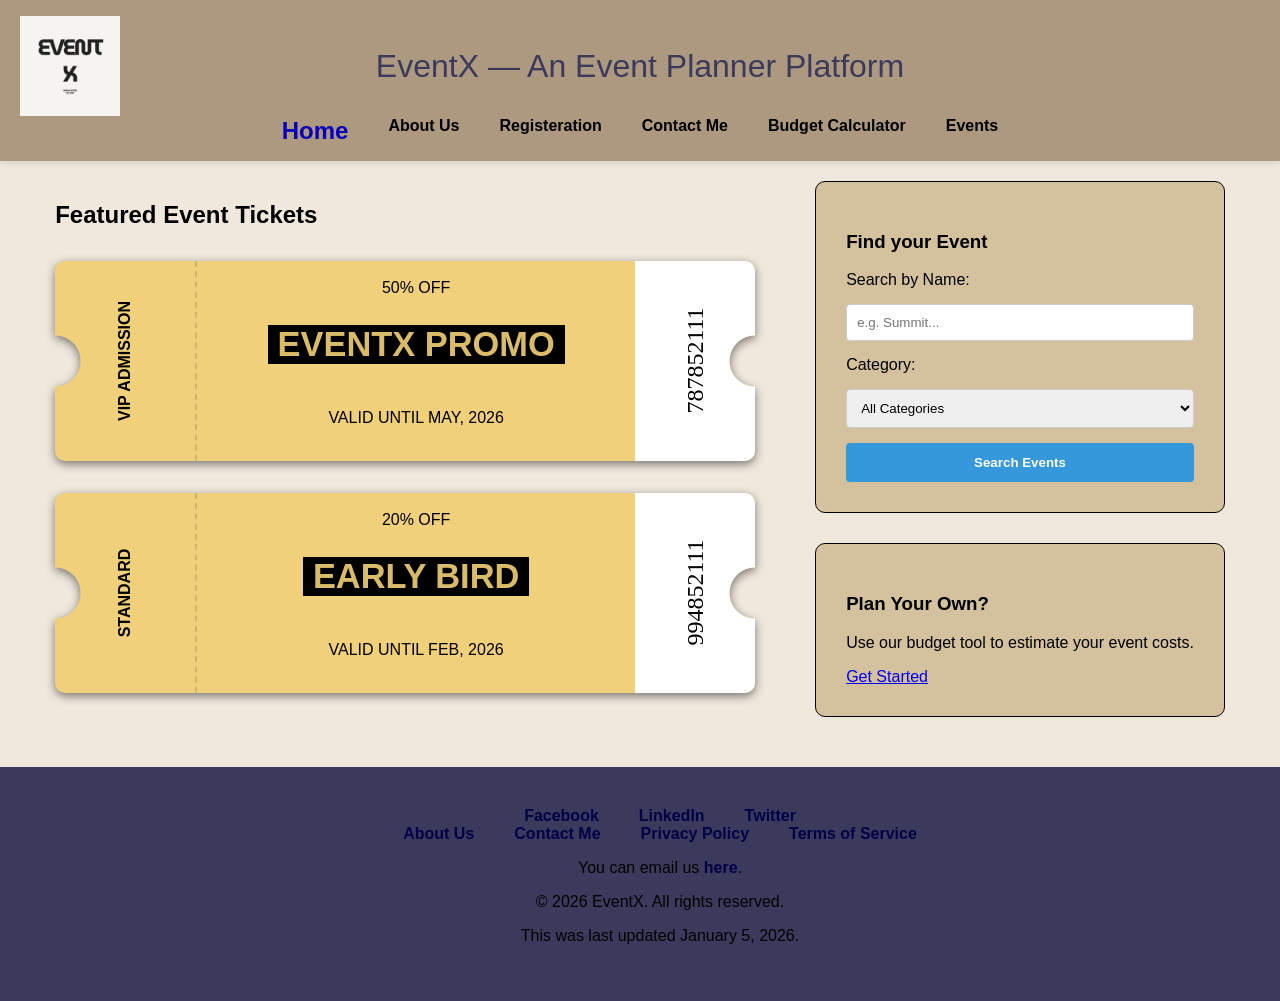
<file: index.html>
<!DOCTYPE html>
<html lang="en">
<head>
    <meta charset="UTF-8">
    <meta name="viewport" content="width=device-width, initial-scale=1.0">
    
    <title>EventX</title>
    <link rel="stylesheet" href="./pages/css/general.css">
    <link rel="stylesheet" href="./pages/css/index.css">
</head>
<body style="font-family: Arial, Helvetica, sans-serif;">
    <header id="top-main">
        <a id="logo" href="#"><img src="./pages/images/logo.jpg" alt="EventX Logo" width="100" height="100"></a>
        

        <nav id="main-navigation" aria-label="Main Navigation">
            <p id="top-text-header">EventX &mdash; An Event Planner Platform</p>
            <ul>
                <li><a href="./index.html" id="selected">Home</a></li>
                <li><a href="./pages/about.html">About Us</a></li>
                <li><a href="./pages/registration.html">Registeration</a></li>
                <li><a href="./pages/contact.html">Contact Me</a></li>
                <li><a href="./pages/calculator.html">Budget Calculator</a></li>
                <li><a href="./pages/events.html">Events</a></li>
            </ul>
        </nav>
    </header>
    <main id="homepage-layout">
    <section id="featured-tickets">
        <h2>Featured Event Tickets</h2>
    <section class="ticket-list">
    <article class="ticket-box">
        <aside class="ticket-stub"><p>VIP Admission</p></aside>
        <section class="ticket-main">
            <div class="discount-badge">50% OFF</div>
            <h2>EVENTX PROMO</h2>
            <p>VALID UNTIL MAY, 2026</p>
        </section>
        <aside class="ticket-id"><code>787852111</code></aside>
    </article>

    <article class="ticket-box">
        <aside class="ticket-stub"><p>Standard</p></aside>
        <section class="ticket-main">
            <div class="discount-badge">20% OFF</div>
            <h2>EARLY BIRD</h2>
            <p>VALID UNTIL FEB, 2026</p>
        </section>
        <aside class="ticket-id"><code>994852111</code></aside>
    </article>
</section>
  

    </section>

    <aside id="event-filters">
        <section class="filter-box">
            <h3>Find your Event</h3>
            <form id="search-form">
                <label for="event-search">Search by Name:</label>
                <input type="text" id="event-search" placeholder="e.g. Summit...">
                
                <label for="category-select">Category:</label>
                <select id="category-select">
                    <option value="all">All Categories</option>
                    <option value="tech">Technology</option>
                    <option value="music">Music</option>
                    <option value="edu">Education</option>
                </select>

                <button type="submit" class="filter-btn">Search Events</button>
            </form>
        </section>

        <section class="planner-cta">
            <h3>Plan Your Own?</h3>
            <p>Use our budget tool to estimate your event costs.</p>
            <a href="./pages/calculator.html" class="cta-link">Get Started</a>
        </section>
    </aside>
</main>
    <footer id="footer-section">
        <div class="footer-class">
            <div id="footer-links">
                <ul>
                    <li hidden>Social Links</li>

                    <li><a href="#" target="_blank" rel="noopener">Facebook</a></li>
                    <li><a href="#" target="_blank" rel="noopener">LinkedIn</a></li>
                    <li><a href="#" target="_blank" rel="noopener">Twitter</a></li>
                </ul>
                <ul>
                    <li><a href="./pages/about.html">About Us</a></li>
                    <li><a href="./pages/contact.html">Contact Me</a></li>
                    <li><a href="#">Privacy Policy</a></li>
                    <li><a href="#">Terms of Service</a></li>
                </ul>
            </div>
            <div>
                <p>You can email us <a href="mailto:sherif6931@github.com">here</a>.</p>
            </div>
            <div>
                <p>&copy; 2026 EventX. All rights reserved.</p>
                <p>This was last updated <time datetime="2026-1-04">January 5, 2026</time>.</p>
            </div>
        </div>
    </footer>
</body>
</html>
</file>
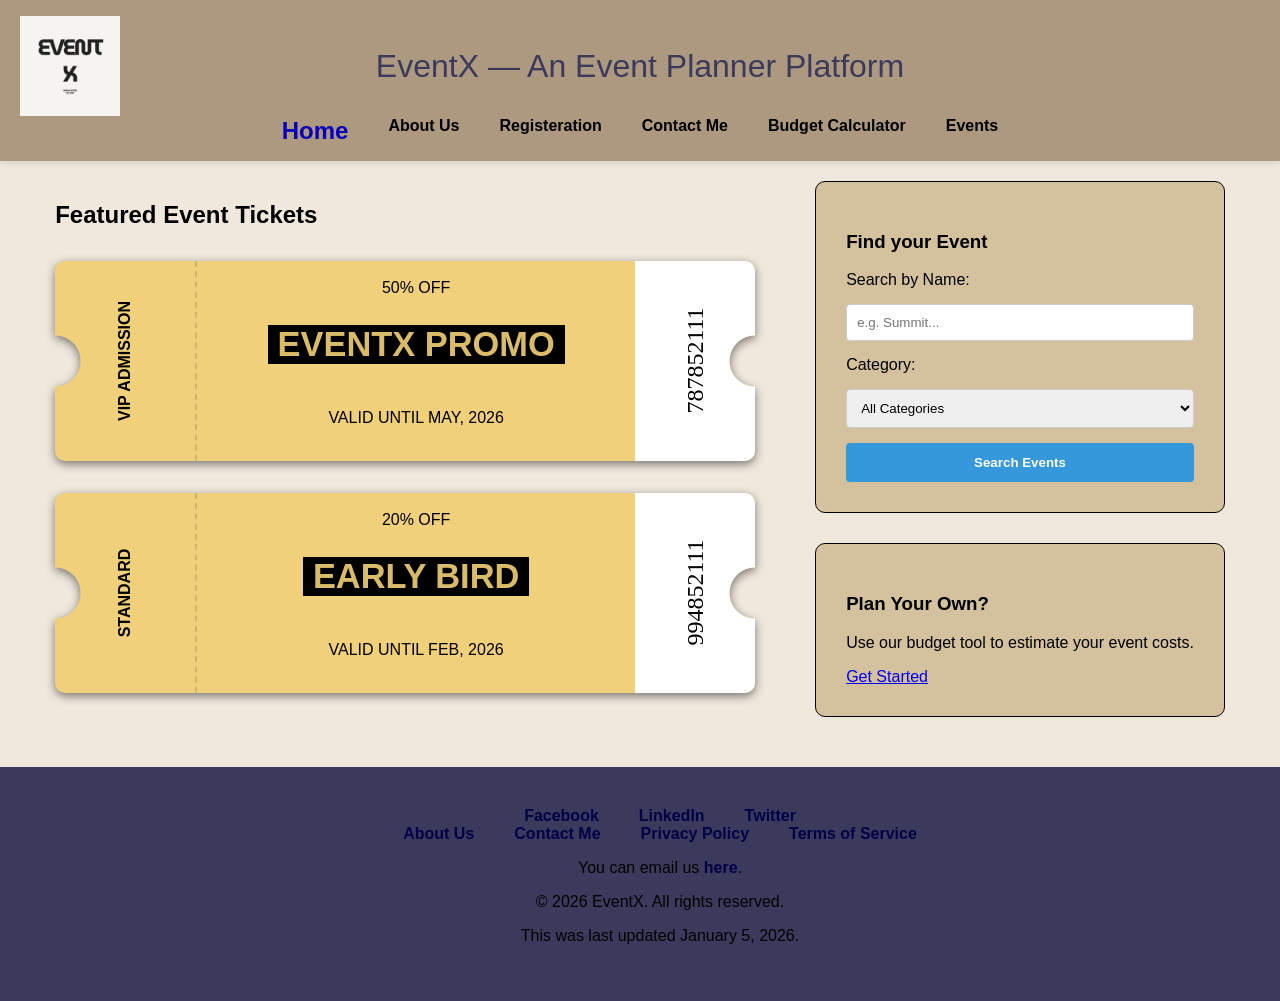
<file: G11_CSE211_FinalProject/Part2_Website_Project/index.html>
<!DOCTYPE html>
<html lang="en">
<head>
    <meta charset="UTF-8">
    <meta name="viewport" content="width=device-width, initial-scale=1.0">
    
    <title>EventX</title>
    <link rel="stylesheet" href="./pages/css/general.css">
    <link rel="stylesheet" href="./pages/css/index.css">
</head>
<body style="font-family: Arial, Helvetica, sans-serif;">
    <header id="top-main">
        <a id="logo" href="#"><img src="./pages/images/logo.jpg" alt="EventX Logo" width="100" height="100"></a>
        

        <nav id="main-navigation" aria-label="Main Navigation">
            <p id="top-text-header">EventX &mdash; An Event Planner Platform</p>
            <input type="checkbox" id="menu-toggle" style="display: none;">
    <label for="menu-toggle" class="menu-icon">&#9776;</label>
            <ul>
                <li><a href="./index.html" id="selected">Home</a></li>
                <li><a href="./pages/about.html">About Us</a></li>
                <li><a href="./pages/registration.html">Registeration</a></li>
                <li><a href="./pages/contact.html">Contact Me</a></li>
                <li><a href="./pages/calculator.html">Budget Calculator</a></li>
                <li><a href="./pages/events.html">Events</a></li>
            </ul>
        </nav>
    </header>
    <main id="homepage-layout">
    <section id="featured-tickets">
        <h2>Featured Event Tickets</h2>
    <section class="ticket-list">
    <article class="ticket-box">
        <aside class="ticket-stub"><p>VIP Admission</p></aside>
        <section class="ticket-main">
            <div class="discount-badge">50% OFF</div>
            <h2>EVENTX PROMO</h2>
            <p>VALID UNTIL MAY, 2026</p>
        </section>
        <aside class="ticket-id"><code>787852111</code></aside>
    </article>

    <article class="ticket-box">
        <aside class="ticket-stub"><p>Standard</p></aside>
        <section class="ticket-main">
            <div class="discount-badge">20% OFF</div>
            <h2>EARLY BIRD</h2>
            <p>VALID UNTIL FEB, 2026</p>
        </section>
        <aside class="ticket-id"><code>994852111</code></aside>
    </article>
</section>
  

    </section>

    <aside id="event-filters">
        <section class="filter-box">
            <h3>Find your Event</h3>
            <form id="search-form">
                <label for="event-search">Search by Name:</label>
                <input type="text" id="event-search" placeholder="e.g. Summit...">
                
                <label for="category-select">Category:</label>
                <select id="category-select">
                    <option value="all">All Categories</option>
                    <option value="tech">Conference</option>
                    <option value="music">Music</option>
                    <option value="edu">Workshop</option>
                </select>

                <button type="submit" class="filter-btn">Search Events</button>
            </form>
        </section>

        <section class="planner-cta">
            <h3>Plan Your Own?</h3>
            <p>Use our budget tool to estimate your event costs.</p>
            <a href="./pages/calculator.html" class="cta-link">Get Started</a>
        </section>
    </aside>
</main>
    <footer id="footer-section">
        <div class="footer-class">
            <div id="footer-links">
                <ul>
                    <li hidden>Social Links</li>

                    <li><a href="#" target="_blank" rel="noopener">Facebook</a></li>
                    <li><a href="#" target="_blank" rel="noopener">LinkedIn</a></li>
                    <li><a href="#" target="_blank" rel="noopener">Twitter</a></li>
                </ul>
                <ul>
                    <li><a href="./pages/about.html">About Us</a></li>
                    <li><a href="./pages/contact.html">Contact Me</a></li>
                    <li><a href="#">Privacy Policy</a></li>
                    <li><a href="#">Terms of Service</a></li>
                </ul>
            </div>
            <div>
                <p>You can email us <a href="mailto:sherif6931@github.com">here</a>.</p>
            </div>
            <div>
                <p>&copy; 2026 EventX. All rights reserved.</p>
                <p>This was last updated <time datetime="2026-1-04">January 5, 2026</time>.</p>
            </div>
        </div>
    </footer>
</body>
</html>
</file>
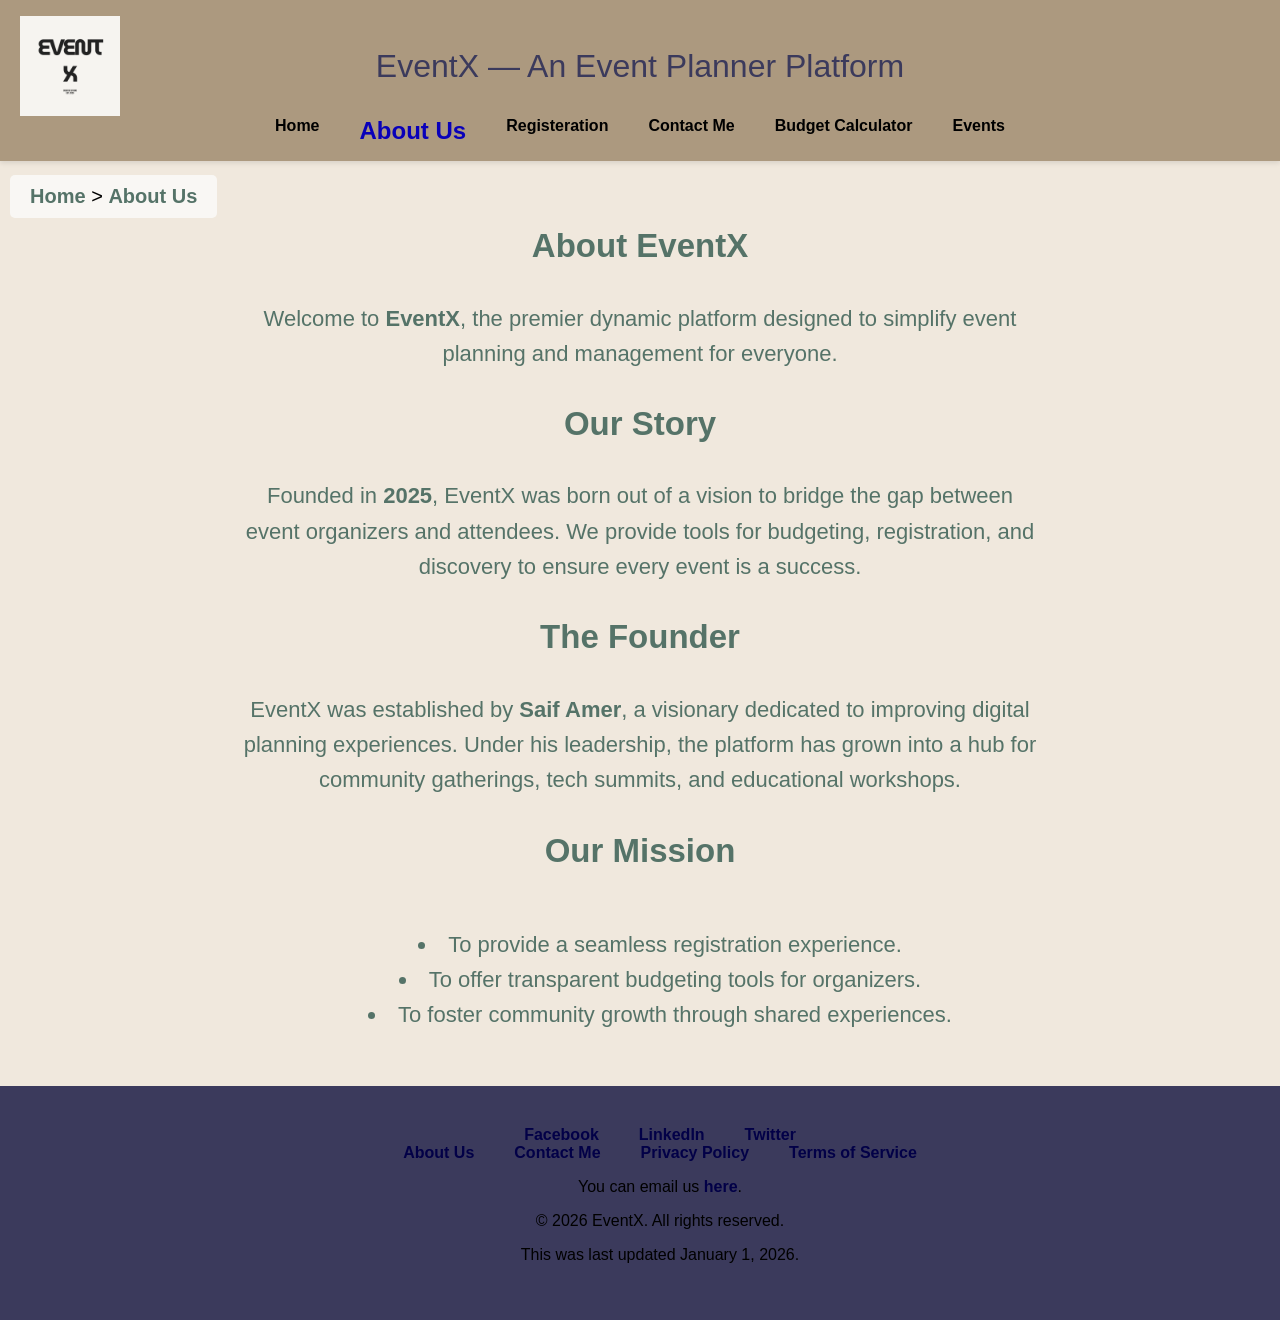
<file: pages/about.html>
<!DOCTYPE html>
<html lang="en">
<head>
    <meta charset="UTF-8">
    <meta name="viewport" content="width=device-width, initial-scale=1.0">
    <link rel="stylesheet" href="./css/general.css">
    <link rel="stylesheet" href="./css/about.css">
    <title>About Us - EventX</title>
</head>
<body style="font-family: Arial, Helvetica, sans-serif;">
    <header id="top-main">
        <a id="logo" href="../index.html"><img src="./images/logo.jpg" alt="EventX Logo" width="100" height="100"></a>
        <p id="top-text-header">EventX &mdash; An Event Planner Platform</p>

        <nav id="main-navigation" aria-label="Main Navigation">
            <ul>
                <li><a href="../index.html">Home</a></li>
                <li><a href="./about.html" id="selected">About Us</a></li>
                <li><a href="./registration.html">Registeration</a></li>
                <li><a href="./contact.html">Contact Me</a></li>
                <li><a href="./calculator.html">Budget Calculator</a></li>
                <li><a href="./events.html">Events</a></li>
            </ul>
        </nav>
        <nav aria-label="breadcrumb" class="breadcrumb">
                <a href="../index.html">Home</a> &gt; <a href="#">About Us</a>
    </nav>
    </header>
    
    <main>
        
        <section id="about-intro">
            <h1>About EventX</h1>
            <p>Welcome to <strong>EventX</strong>, the premier dynamic platform designed to simplify event planning and management for everyone.</p>
        </section>

        <section id="our-story">
            <h2>Our Story</h2>
            <p>Founded in <strong>2025</strong>, EventX was born out of a vision to bridge the gap between event organizers and attendees. We provide tools for budgeting, registration, and discovery to ensure every event is a success.</p>
        </section>

        <section id="founder">
            <h2>The Founder</h2>
            <p>EventX was established by <strong>Saif Amer</strong>, a visionary dedicated to improving digital planning experiences. Under his leadership, the platform has grown into a hub for community gatherings, tech summits, and educational workshops.</p>
        </section>

        <section id="mission">
            <h2>Our Mission</h2>
            <ul>
                <li>To provide a seamless registration experience.</li>
                <li>To offer transparent budgeting tools for organizers.</li>
                <li>To foster community growth through shared experiences.</li>
            </ul>
        </section>
    </main>

    <footer id="footer-section">
        <div class="footer-class">
            <div id="footer-links">
                <ul>
                    <li hidden>Social Links</li>

                    <li><a href="#" target="_blank" rel="noopener">Facebook</a></li>
                    <li><a href="#" target="_blank" rel="noopener">LinkedIn</a></li>
                    <li><a href="#" target="_blank" rel="noopener">Twitter</a></li>
                </ul>
                <ul>
                    <li><a href="#">About Us</a></li>
                    <li><a href="./contact.html">Contact Me</a></li>
                    <li><a href="#">Privacy Policy</a></li>
                    <li><a href="#">Terms of Service</a></li>
                </ul>
            </div>
            <div>
                <p>You can email us <a href="mailto:sherif6931@github.com">here</a>.</p>
            </div>
            <div>
                <p>&copy; 2026 EventX. All rights reserved.</p>
                <p>This was last updated <time datetime="2026-1-04">January 1, 2026</time>.</p>
            </div>
        </div>
    </footer>
</body>
</html>
</file>
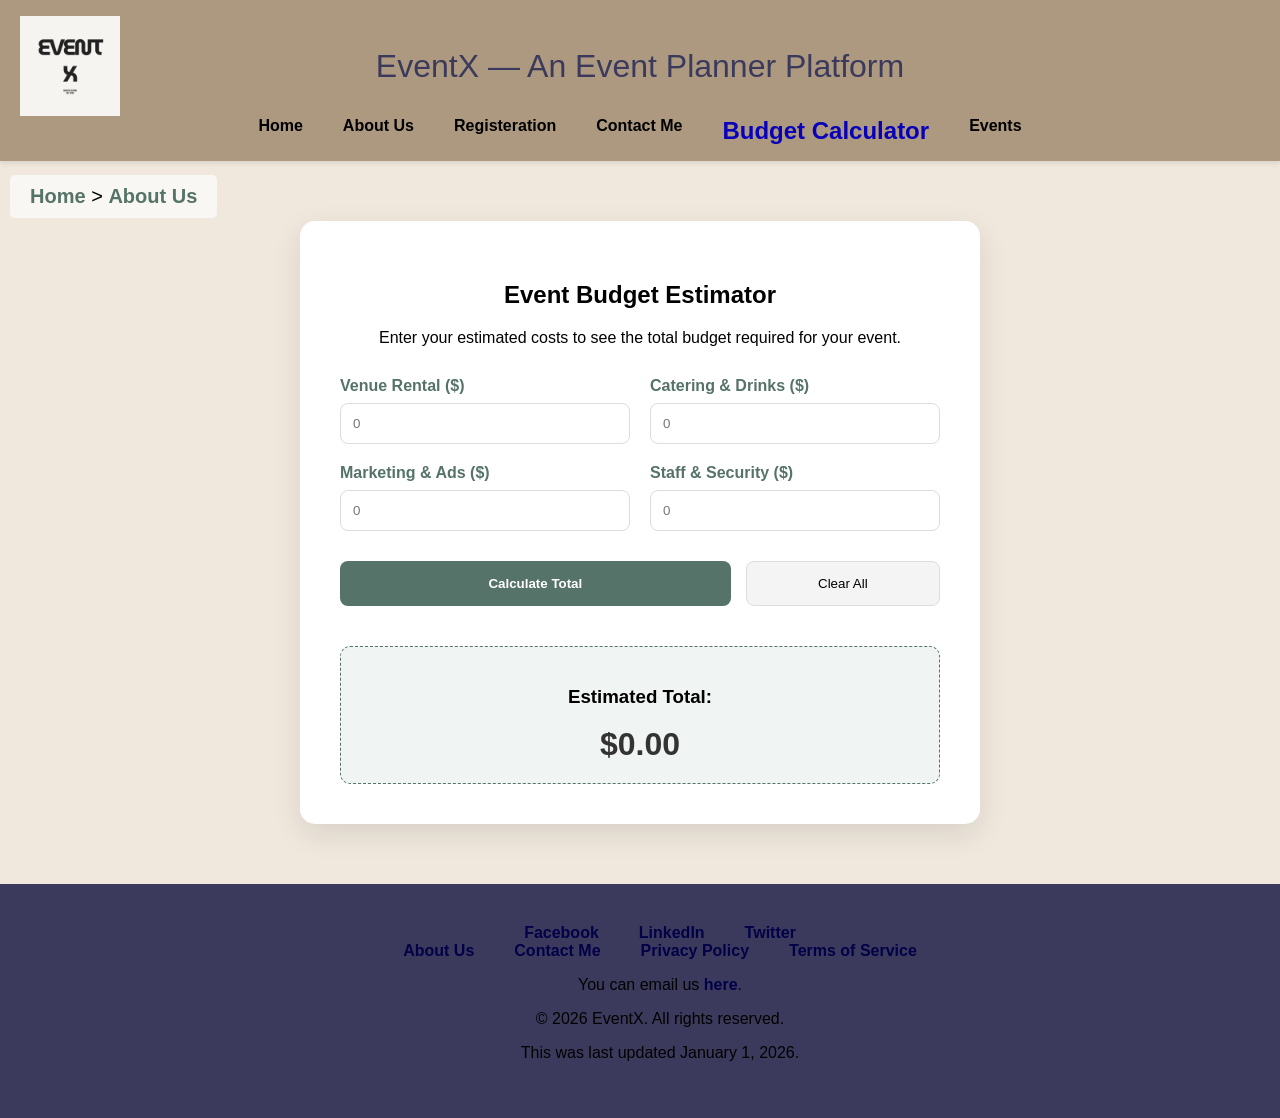
<file: pages/calculator.html>
<!DOCTYPE html>
<html lang="en">
<head>
    <meta charset="UTF-8">
    <meta name="viewport" content="width=device-width, initial-scale=1.0">
    <link rel="stylesheet" href="./css/general.css">
    <link rel="stylesheet" href="./css/calculator.css">
    <title>Budget Calculator - EventX</title>
</head>
<body style="font-family: Arial, Helvetica, sans-serif;">
    <header id="top-main">
        <a id="logo" href="../index.html"><img src="./images/logo.jpg" alt="EventX Logo" width="100" height="100"></a>
        <p id="top-text-header">EventX &mdash; An Event Planner Platform</p>

        <nav id="main-navigation" aria-label="Main Navigation">
            <ul>
                <li><a href="../index.html">Home</a></li>
                <li><a href="./about.html">About Us</a></li>
                <li><a href="./registration.html">Registeration</a></li>
                <li><a href="./contact.html">Contact Me</a></li>
                <li><a href="./calculator.html" id="selected">Budget Calculator</a></li>
                <li><a href="./events.html">Events</a></li>
            </ul>
        </nav>
         <nav aria-label="breadcrumb" class="breadcrumb">
                <a href="../index.html">Home</a> &gt; <a href="#">About Us</a>
    </nav>

    </header>
   

<main id="budget-container">
    <div class="calculator-card">
        
        <h2>Event Budget Estimator</h2>
        <p>Enter your estimated costs to see the total budget required for your event.</p>
        
        <form id="budget-form">
            <div class="input-grid">
                <div class="input-group">
                    <label for="venue">Venue Rental ($)</label>
                    <input type="number" id="venue" placeholder="0">
                </div>
                <div class="input-group">
                    <label for="catering">Catering & Drinks ($)</label>
                    <input type="number" id="catering" placeholder="0">
                </div>
                <div class="input-group">
                    <label for="marketing">Marketing & Ads ($)</label>
                    <input type="number" id="marketing" placeholder="0">
                </div>
                <div class="input-group">
                    <label for="staff">Staff & Security ($)</label>
                    <input type="number" id="staff" placeholder="0">
                </div>
            </div>

            <div class="calc-actions">
                <button type="button" class="calc-btn">Calculate Total</button>
                <button type="reset" class="reset-btn">Clear All</button>
            </div>
        </form>

        <div class="results-box">
            <h3>Estimated Total:</h3>
            <span id="total-cost">$0.00</span>
        </div>
    </div>
</main>


    <footer id="footer-section">
        <div class="footer-class">
            <div id="footer-links">
                <ul>
                    <li hidden>Social Links</li>

                    <li><a href="#" target="_blank" rel="noopener">Facebook</a></li>
                    <li><a href="#" target="_blank" rel="noopener">LinkedIn</a></li>
                    <li><a href="#" target="_blank" rel="noopener">Twitter</a></li>
                </ul>
                <ul>
                    <li><a href="#">About Us</a></li>
                    <li><a href="./contact.html">Contact Me</a></li>
                    <li><a href="#">Privacy Policy</a></li>
                    <li><a href="#">Terms of Service</a></li>
                </ul>
            </div>
            <div>
                <p>You can email us <a href="mailto:sherif6931@github.com">here</a>.</p>
            </div>
            <div>
                <p>&copy; 2026 EventX. All rights reserved.</p>
                <p>This was last updated <time datetime="2026-1-04">January 1, 2026</time>.</p>
            </div>
        </div>
    </footer>
</body>
</html>
</file>
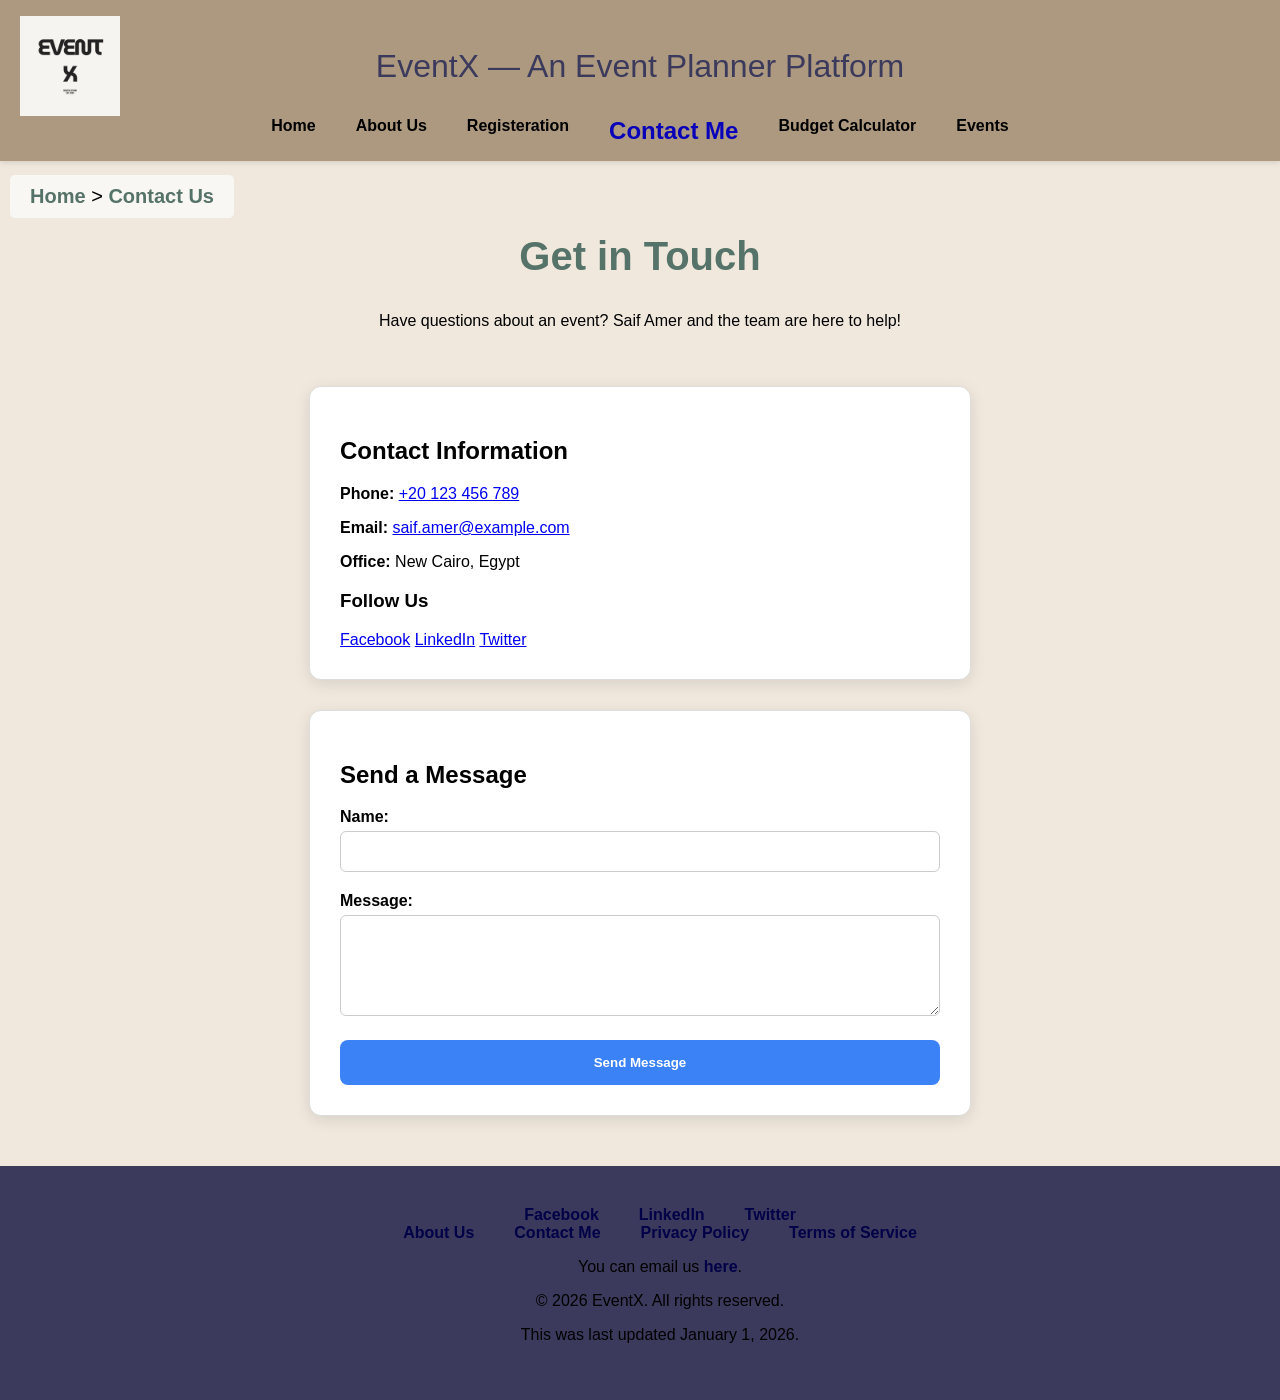
<file: pages/contact.html>
<!DOCTYPE html>
<html lang="en">
<head>
    <meta charset="UTF-8">
    <meta name="viewport" content="width=device-width, initial-scale=1.0">
    <link rel="stylesheet" href="./css/general.css">
    <link rel="stylesheet" href="./css/contact.css">
    <title>Contact Me - EventX</title>
</head>
<body style="font-family: Arial, Helvetica, sans-serif;">
    <header id="top-main">

        <a id="logo" href="../index.html"><img src="./images/logo.jpg" alt="EventX Logo" width="100" height="100"></a>
        <p id="top-text-header">EventX &mdash; An Event Planner Platform</p>

        <nav id="main-navigation" aria-label="Main Navigation">
            <ul>
                <li><a href="../index.html">Home</a></li>
                <li><a href="./about.html">About Us</a></li>
                <li><a href="./registration.html">Registeration</a></li>
                <li><a href="./contact.html" id="selected">Contact Me</a></li>
                <li><a href="./calculator.html">Budget Calculator</a></li>
                <li><a href="./events.html">Events</a></li>
            </ul>
        </nav>
          <nav aria-label="breadcrumb" class="breadcrumb">
                <a href="../index.html">Home</a> &gt; <a href="#">Contact Us</a>
    </nav>

    </header>
   
    <main id="contact-container">
        <section id="contact-header">
            <h1>Get in Touch</h1>
            <p>Have questions about an event? Saif Amer and the team are here to help!</p>
        </section>

        <div class="contact-flex">
            <section class="contact-info">
                <h2>Contact Information</h2>
                <p><strong>Phone:</strong> <a href="tel:+20123456789">+20 123 456 789</a></p>
                <p><strong>Email:</strong> <a href="mailto:saif.amer@example.com">saif.amer@example.com</a></p>
                <p><strong>Office:</strong> New Cairo, Egypt</p>
                
                <div class="social-links">
                    <h3>Follow Us</h3>
                    <a href="https://facebook.com" target="_blank">Facebook</a>
                    <a href="https://linkedin.com" target="_blank">LinkedIn</a>
                    <a href="https://twitter.com" target="_blank">Twitter</a>
                </div>
            </section>

            <section class="contact-form-box">
                <h2>Send a Message</h2>
                <form action="thank-you.html" method="GET">
                    <div class="form-group">
                        <label for="contact-name">Name:</label>
                        <input type="text" id="contact-name" required>
                    </div>
                    <div class="form-group">
                        <label for="contact-msg">Message:</label>
                        <textarea id="contact-msg" rows="5" required></textarea>
                    </div>
                    <button type="submit" id="submit-btn">Send Message</button>
                </form>
            </section>
        </div>
    </main>
    <footer id="footer-section">
        <div class="footer-class">
            <div id="footer-links">
                <ul>
                    <li hidden>Social Links</li>

                    <li><a href="#" target="_blank" rel="noopener">Facebook</a></li>
                    <li><a href="#" target="_blank" rel="noopener">LinkedIn</a></li>
                    <li><a href="#" target="_blank" rel="noopener">Twitter</a></li>
                </ul>
                <ul>
                    <li><a href="./about.html">About Us</a></li>
                    <li><a href="#">Contact Me</a></li>
                    <li><a href="#">Privacy Policy</a></li>
                    <li><a href="#">Terms of Service</a></li>
                </ul>
            </div>
            <div>
                <p>You can email us <a href="mailto:sherif6931@github.com">here</a>.</p>
            </div>
            <div>
                <p>&copy; 2026 EventX. All rights reserved.</p>
                <p>This was last updated <time datetime="2026-1-04">January 1, 2026</time>.</p>
            </div>
        </div>
    </footer>
</body>
</html>
</file>
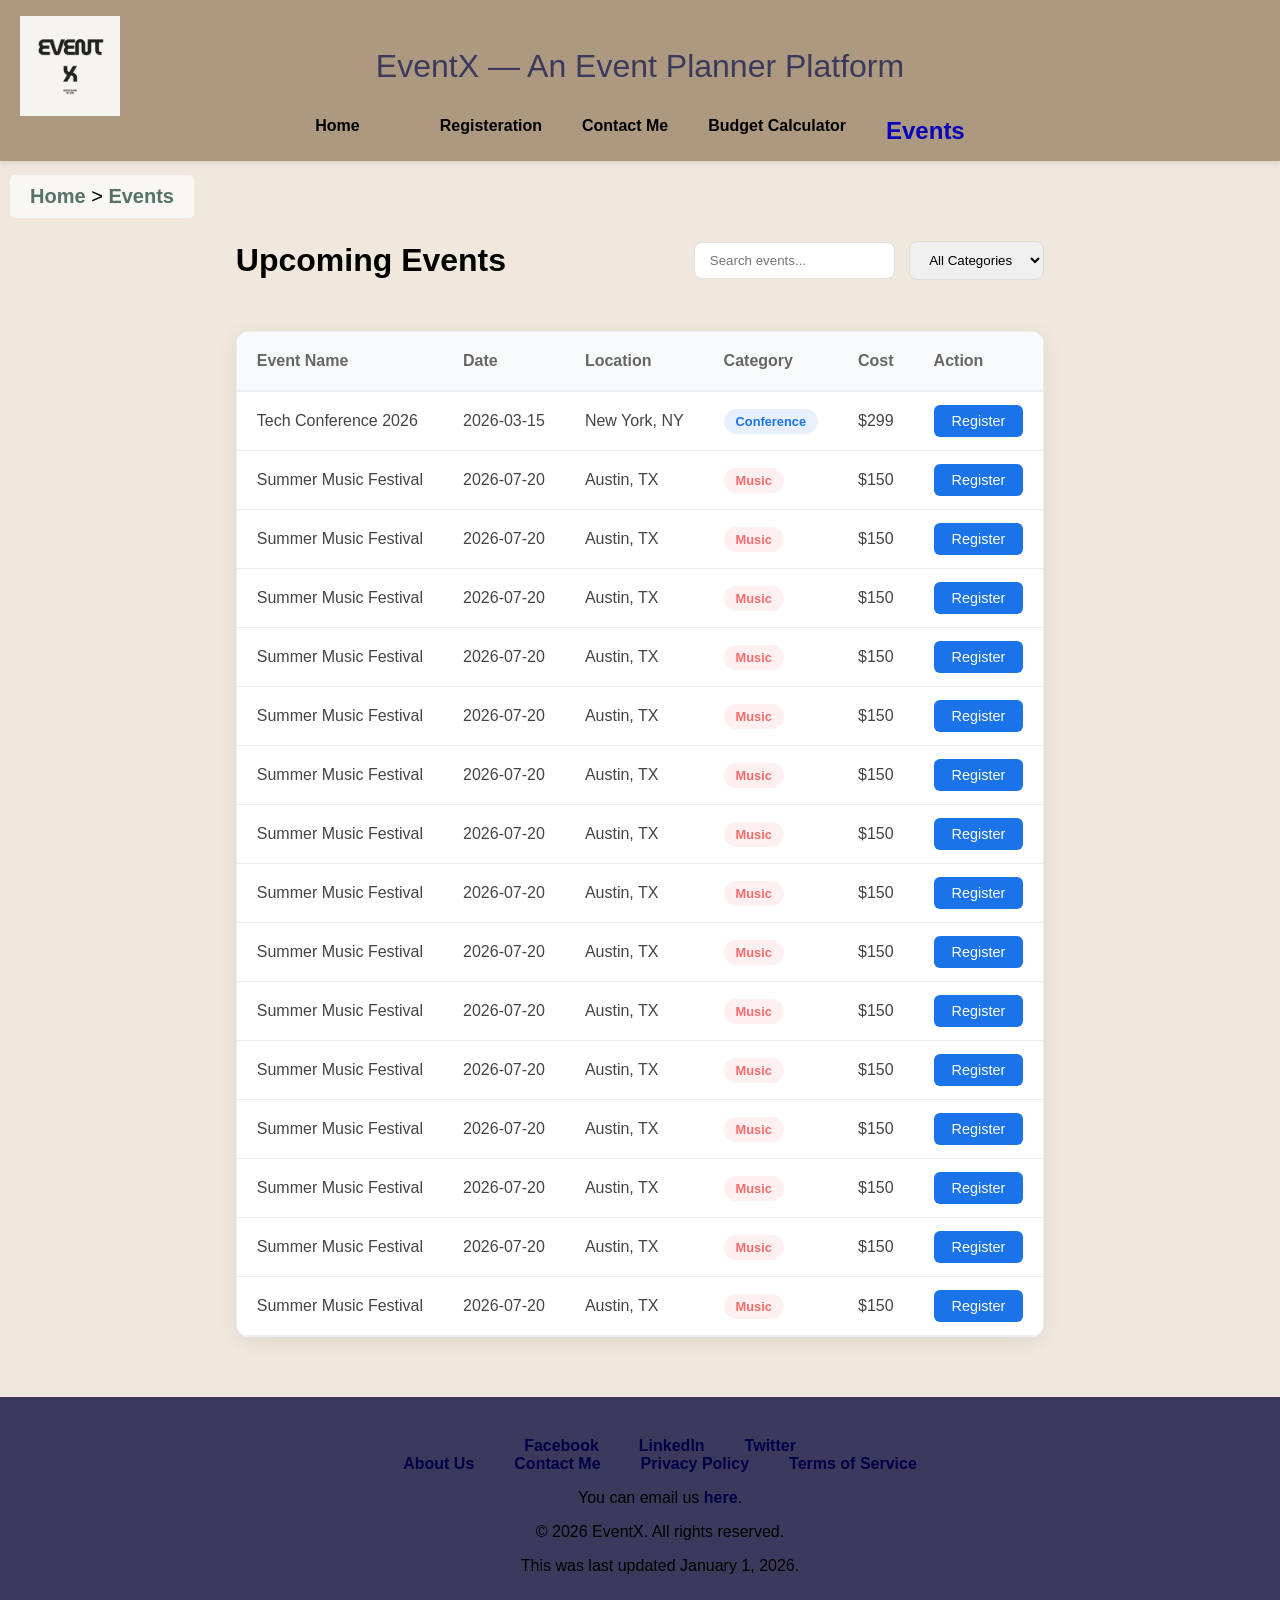
<file: pages/events.html>
<!DOCTYPE html>
<html lang="en">
<head>
    <meta charset="UTF-8">
    <meta name="viewport" content="width=device-width, initial-scale=1.0">
    <link rel="stylesheet" href="./css/general.css">
    <link rel="stylesheet" href="./css/events.css">
    <title>Events - EventX</title>
</head>
<body style="font-family: Arial, Helvetica, sans-serif;">
    <header id="top-main">
        <a id="logo" href="../index.html"><img src="./images/logo.jpg" alt="EventX Logo" width="100" height="100"></a>
        <p id="top-text-header">EventX &mdash; An Event Planner Platform</p>

        <nav id="main-navigation" aria-label="Main Navigation">
            <ul>
                <li><a href="../index.html">Home</a></li>
                <li><a href="./about.html"></a></li>
                <li><a href="./registration.html">Registeration</a></li>
                <li><a href="./contact.html">Contact Me</a></li>
                <li><a href="./calculator.html">Budget Calculator</a></li>
                <li><a href="./events.html" id="selected">Events</a></li>
            </ul>
        </nav>
        <nav aria-label="breadcrumb" class="breadcrumb">
                <a href="../index.html">Home</a> &gt; <a href="#">Events</a>
    </nav>
    </header>
    

<main id="events-dashboard">
    <div class="header-flex">
        <h1>Upcoming Events</h1>
        
        <div class="filter-controls">
            <input type="text" placeholder="Search events..." id="event-search">
            <select id="category-filter">
                <option>All Categories</option>
                <option>Conference</option>
                <option>Music</option>
                <option>Workshop</option>
            </select>
        </div>
    </div>

    <section class="table-card">
        <table>
            <thead>
                <tr>
                    <th>Event Name</th>
                    <th>Date</th>
                    <th>Location</th>
                    <th>Category</th>
                    <th>Cost</th>
                    <th>Action</th>
                </tr>
            </thead>
            <tbody>
                <tr>
                    <td>Tech Conference 2026</td>
                    <td>2026-03-15</td>
                    <td>New York, NY</td>
                    <td><span class="badge tech">Conference</span></td>
                    <td>$299</td>
                    <td><a href="registration.html" class="reg-btn">Register</a></td>
                </tr>
                <tr>
                    <td>Summer Music Festival</td>
                    <td>2026-07-20</td>
                    <td>Austin, TX</td>
                    <td><span class="badge music">Music</span></td>
                    <td>$150</td>
                    <td><a href="registration.html" class="reg-btn">Register</a></td>
                </tr>
                <tr>
                    <td>Summer Music Festival</td>
                    <td>2026-07-20</td>
                    <td>Austin, TX</td>
                    <td><span class="badge music">Music</span></td>
                    <td>$150</td>
                    <td><a href="registration.html" class="reg-btn">Register</a></td>
                </tr>
                <tr>
                    <td>Summer Music Festival</td>
                    <td>2026-07-20</td>
                    <td>Austin, TX</td>
                    <td><span class="badge music">Music</span></td>
                    <td>$150</td>
                    <td><a href="registration.html" class="reg-btn">Register</a></td>
                </tr>
                <tr>
                    <td>Summer Music Festival</td>
                    <td>2026-07-20</td>
                    <td>Austin, TX</td>
                    <td><span class="badge music">Music</span></td>
                    <td>$150</td>
                    <td><a href="registration.html" class="reg-btn">Register</a></td>
                </tr>
                <tr>
                    <td>Summer Music Festival</td>
                    <td>2026-07-20</td>
                    <td>Austin, TX</td>
                    <td><span class="badge music">Music</span></td>
                    <td>$150</td>
                    <td><a href="registration.html" class="reg-btn">Register</a></td>
                </tr>
                <tr>
                    <td>Summer Music Festival</td>
                    <td>2026-07-20</td>
                    <td>Austin, TX</td>
                    <td><span class="badge music">Music</span></td>
                    <td>$150</td>
                    <td><a href="registration.html" class="reg-btn">Register</a></td>
                </tr>
                <tr>
                    <td>Summer Music Festival</td>
                    <td>2026-07-20</td>
                    <td>Austin, TX</td>
                    <td><span class="badge music">Music</span></td>
                    <td>$150</td>
                    <td><a href="registration.html" class="reg-btn">Register</a></td>
                </tr>
                <tr>
                    <td>Summer Music Festival</td>
                    <td>2026-07-20</td>
                    <td>Austin, TX</td>
                    <td><span class="badge music">Music</span></td>
                    <td>$150</td>
                    <td><a href="registration.html" class="reg-btn">Register</a></td>
                </tr>
                <tr>
                    <td>Summer Music Festival</td>
                    <td>2026-07-20</td>
                    <td>Austin, TX</td>
                    <td><span class="badge music">Music</span></td>
                    <td>$150</td>
                    <td><a href="registration.html" class="reg-btn">Register</a></td>
                </tr>
                <tr>
                    <td>Summer Music Festival</td>
                    <td>2026-07-20</td>
                    <td>Austin, TX</td>
                    <td><span class="badge music">Music</span></td>
                    <td>$150</td>
                    <td><a href="registration.html" class="reg-btn">Register</a></td>
                </tr>
                <tr>
                    <td>Summer Music Festival</td>
                    <td>2026-07-20</td>
                    <td>Austin, TX</td>
                    <td><span class="badge music">Music</span></td>
                    <td>$150</td>
                    <td><a href="registration.html" class="reg-btn">Register</a></td>
                </tr>
                <tr>
                    <td>Summer Music Festival</td>
                    <td>2026-07-20</td>
                    <td>Austin, TX</td>
                    <td><span class="badge music">Music</span></td>
                    <td>$150</td>
                    <td><a href="registration.html" class="reg-btn">Register</a></td>
                </tr>
                <tr>
                    <td>Summer Music Festival</td>
                    <td>2026-07-20</td>
                    <td>Austin, TX</td>
                    <td><span class="badge music">Music</span></td>
                    <td>$150</td>
                    <td><a href="registration.html" class="reg-btn">Register</a></td>
                </tr>
                <tr>
                    <td>Summer Music Festival</td>
                    <td>2026-07-20</td>
                    <td>Austin, TX</td>
                    <td><span class="badge music">Music</span></td>
                    <td>$150</td>
                    <td><a href="registration.html" class="reg-btn">Register</a></td>
                </tr>
                <tr>
                    <td>Summer Music Festival</td>
                    <td>2026-07-20</td>
                    <td>Austin, TX</td>
                    <td><span class="badge music">Music</span></td>
                    <td>$150</td>
                    <td><a href="registration.html" class="reg-btn">Register</a></td>
                </tr>
        
                </tbody>
        </table>
    </section>
    
</main>
    <footer id="footer-section">
        <div class="footer-class">
            <div id="footer-links">
                <ul>
                    <li hidden>Social Links</li>

                    <li><a href="#" target="_blank" rel="noopener">Facebook</a></li>
                    <li><a href="#" target="_blank" rel="noopener">LinkedIn</a></li>
                    <li><a href="#" target="_blank" rel="noopener">Twitter</a></li>
                </ul>
                <ul>
                    <li><a href="#">About Us</a></li>
                    <li><a href="./contact.html">Contact Me</a></li>
                    <li><a href="#">Privacy Policy</a></li>
                    <li><a href="#">Terms of Service</a></li>
                </ul>
            </div>
            <div>
                <p>You can email us <a href="mailto:sherif6931@github.com">here</a>.</p>
            </div>
            <div>
                <p>&copy; 2026 EventX. All rights reserved.</p>
                <p>This was last updated <time datetime="2026-1-04">January 1, 2026</time>.</p>
            </div>
        </div>
    </footer>
</body>
</html>
</file>
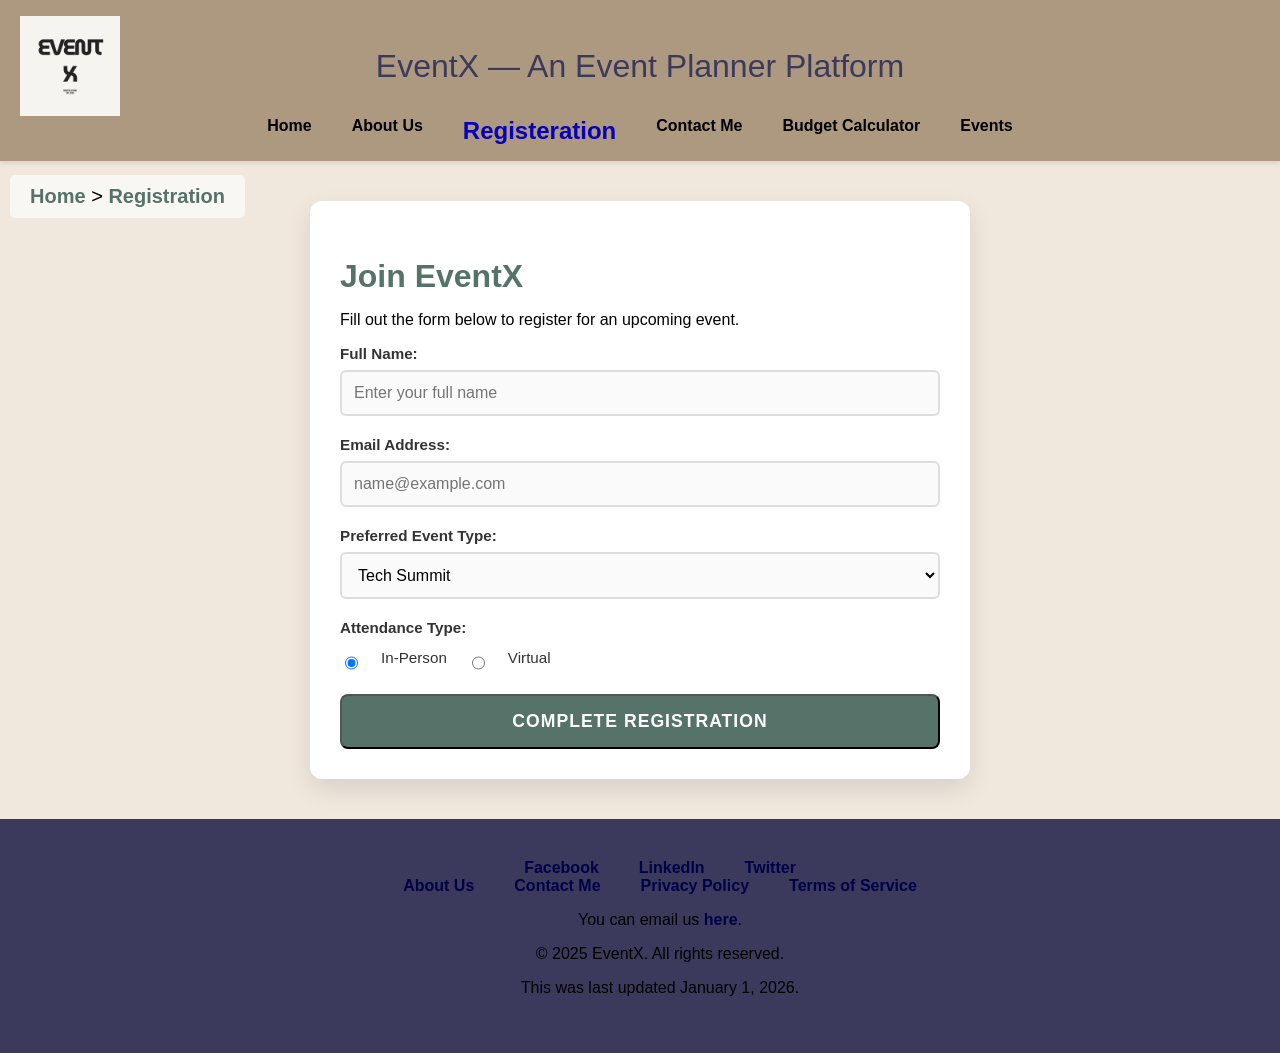
<file: pages/registration.html>
<!DOCTYPE html>
<html lang="en">
<head>
    <meta charset="UTF-8">
    <meta name="viewport" content="width=device-width, initial-scale=1.0">
    <link rel="stylesheet" href="./css/general.css">
    <link rel="stylesheet" href="./css/regestration.css">

    <title>Registeration - EventX</title>
</head>
<body style="font-family: Arial, Helvetica, sans-serif;">
    <header id="top-main">
        <a id="logo" href="../index.html"><img src="./images/logo.jpg" alt="EventX Logo" width="100" height="100"></a>
        <p id="top-text-header">EventX &mdash; An Event Planner Platform</p>

        <nav id="main-navigation" aria-label="Main Navigation">
            <ul>
                <li><a href="../index.html">Home</a></li>
                <li><a href="./about.html">About Us</a></li>
                <li><a href="./registration.html" id="selected">Registeration</a></li>
                <li><a href="./contact.html">Contact Me</a></li>
                <li><a href="./calculator.html">Budget Calculator</a></li>
                <li><a href="./events.html">Events</a></li>
            </ul>
        </nav>
        <nav aria-label="breadcrumb" class="breadcrumb">
                <a href="../index.html">Home</a> &gt; <a href="#">Registration</a>
    </nav>
    </header>
     
   <main>
        <section id="registration-section">
            <h1>Join EventX</h1>
            <p>Fill out the form below to register for an upcoming event.</p>
            
            <form id="registration-form" action="./thank.html" method="GET">
                <div class="form-group">
                    <label for="full-name">Full Name:</label>
                    <input type="text" id="full-name" name="full-name" required placeholder="Enter your full name">
                </div>

                <div class="form-group">
                    <label for="user-email">Email Address:</label>
                    <input type="email" id="user-email" name="user-email" required placeholder="name@example.com">
                </div>

                <div class="form-group">
                    <label for="event-type">Preferred Event Type:</label>
                    <select id="event-type" name="event-type">
                        <option value="tech">Tech Summit</option>
                        <option value="music">Music Festival</option>
                        <option value="workshop">Educational Workshop</option>
                    </select>
                </div>

                <div class="form-group">
                    <label>Attendance Type:</label>
                    <div class="radio-group">
                        <input type="radio" id="in-person" name="mode" value="in-person" checked>
                        <label for="in-person">In-Person</label>
                        <input type="radio" id="virtual" name="mode" value="virtual">
                        <label for="virtual">Virtual</label>
                    </div>
                </div>

                <button type="submit" id="submit-btn">Complete Registration</button>
            </form>
        </section>
    </main>
    <footer id="footer-section">
        <div class="footer-class">
            <div id="footer-links">
                <ul>
                    <li hidden>Social Links</li>

                    <li><a href="#" target="_blank" rel="noopener">Facebook</a></li>
                    <li><a href="#" target="_blank" rel="noopener">LinkedIn</a></li>
                    <li><a href="#" target="_blank" rel="noopener">Twitter</a></li>
                </ul>
                <ul>
                    <li><a href="./about.html">About Us</a></li>
                    <li><a href="./contact.html">Contact Me</a></li>
                    <li><a href="#">Privacy Policy</a></li>
                    <li><a href="#">Terms of Service</a></li>
                </ul>
            </div>
            <div>
                <p>You can email us <a href="mailto:sherif6931@github.com">here</a>.</p>
            </div>
            <div>
                <p>&copy; 2025 EventX. All rights reserved.</p>
                <p>This was last updated <time datetime="2026-1-04">January 1, 2026</time>.</p>
            </div>
        </div>
    </footer>
</body>
</html>
</file>
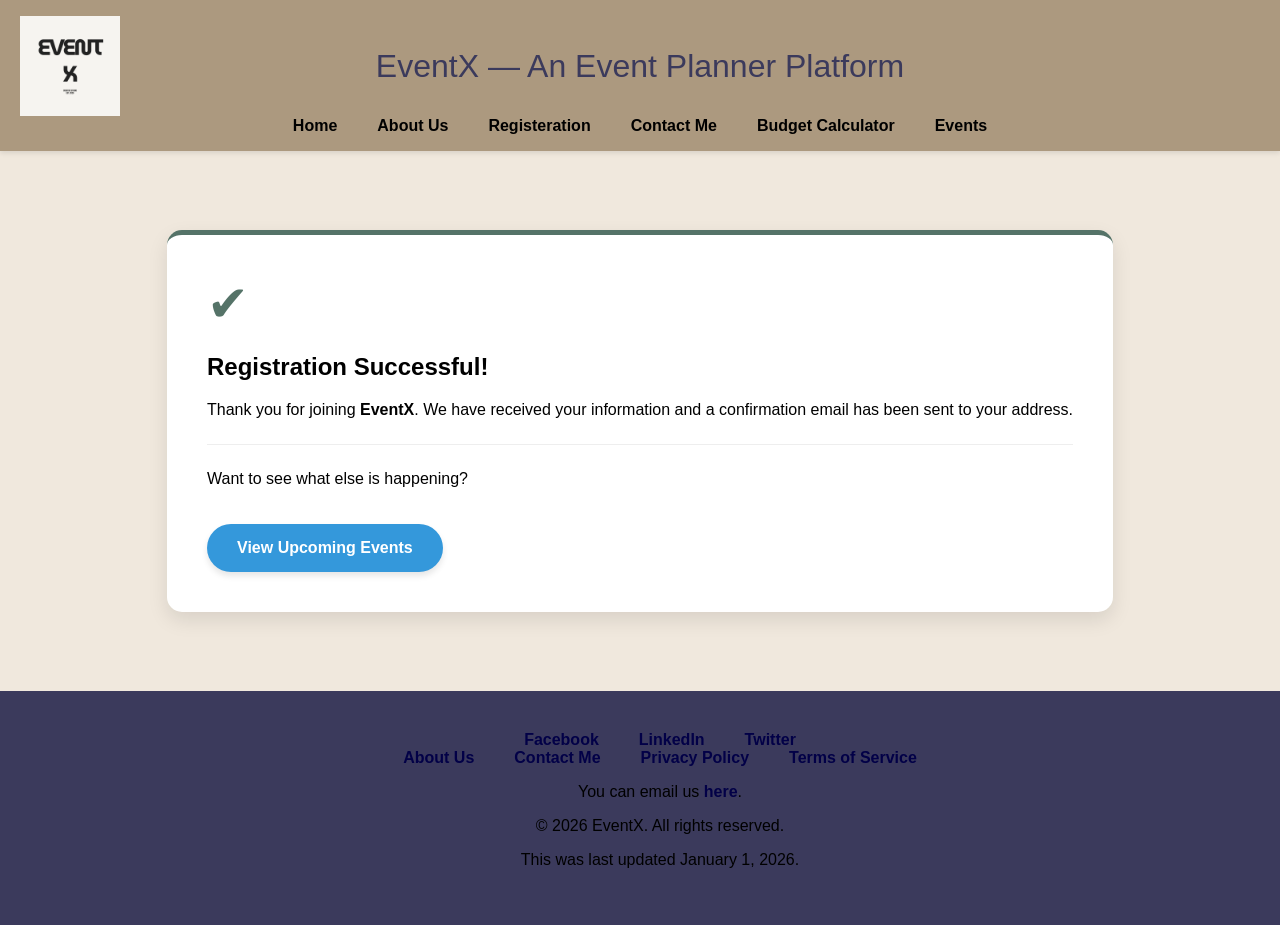
<file: pages/thank.html>
<!DOCTYPE html>
<html lang="en">
<head>
    <meta charset="UTF-8">
    <meta name="viewport" content="width=device-width, initial-scale=1.0">
    <link rel="stylesheet" href="./css/general.css">
    <link rel="stylesheet" href="./css/thank.css">
    <title>Course Details - Advanced Web Development</title>
</head>
<body style="font-family: Arial, Helvetica, sans-serif;">
    <header id="top-main">
        <a id="logo" href="../index.html"><img src="./images/logo.jpg" alt="EventX Logo" width="100" height="100"></a>
        <p id="top-text-header">EventX &mdash; An Event Planner Platform</p>
        <nav id="main-navigation" aria-label="Main Navigation"> 
            <ul>
                <li><a href="../index.html">Home</a></li>
                <li><a href="./about.html">About Us</a></li>
                <li><a href="./registration.html">Registeration</a></li>
                <li><a href="./contact.html">Contact Me</a></li>
                <li><a href="./calculator.html">Budget Calculator</a></li>
                <li><a href="./events.html">Events</a></li>
            </ul>
        </nav>
    </header>

   <nav aria-label="breadcrumb" class="breadcrumb">
                <a href="../index.html">Home</a> &gt; <a href="#">Contact Me</a>
    </nav>

   <main id="thank-you-container">
        <section class="success-message">
            <div class="icon-check">✔</div>
            <h1>Registration Successful!</h1>
            <p>Thank you for joining <strong>EventX</strong>. We have received your information and a confirmation email has been sent to your address.</p>
            
            <hr>

            <p>Want to see what else is happening?</p>
            <a href="events.html" class="events-btn">View Upcoming Events</a>
        </section>
    </main>
      <footer id="footer-section">
        <div class="footer-class">
            <div id="footer-links">
                <ul>
                    <li hidden>Social Links</li>

                    <li><a href="#" target="_blank" rel="noopener">Facebook</a></li>
                    <li><a href="#" target="_blank" rel="noopener">LinkedIn</a></li>
                    <li><a href="#" target="_blank" rel="noopener">Twitter</a></li>
                </ul>
                <ul>
                    <li><a href="./pages/about.html">About Us</a></li>
                    <li><a href="./pages/contact.html">Contact Me</a></li>
                    <li><a href="#">Privacy Policy</a></li>
                    <li><a href="#">Terms of Service</a></li>
                </ul>
            </div>
            <div>
                <p>You can email us <a href="mailto:sherif6931@github.com">here</a>.</p>
            </div>
            <div>
                <p>&copy; 2026 EventX. All rights reserved.</p>
                <p>This was last updated <time datetime="2026-1-04">January 1, 2026</time>.</p>
            </div>
        </div>
    </footer>
</body>
</html>
</file>
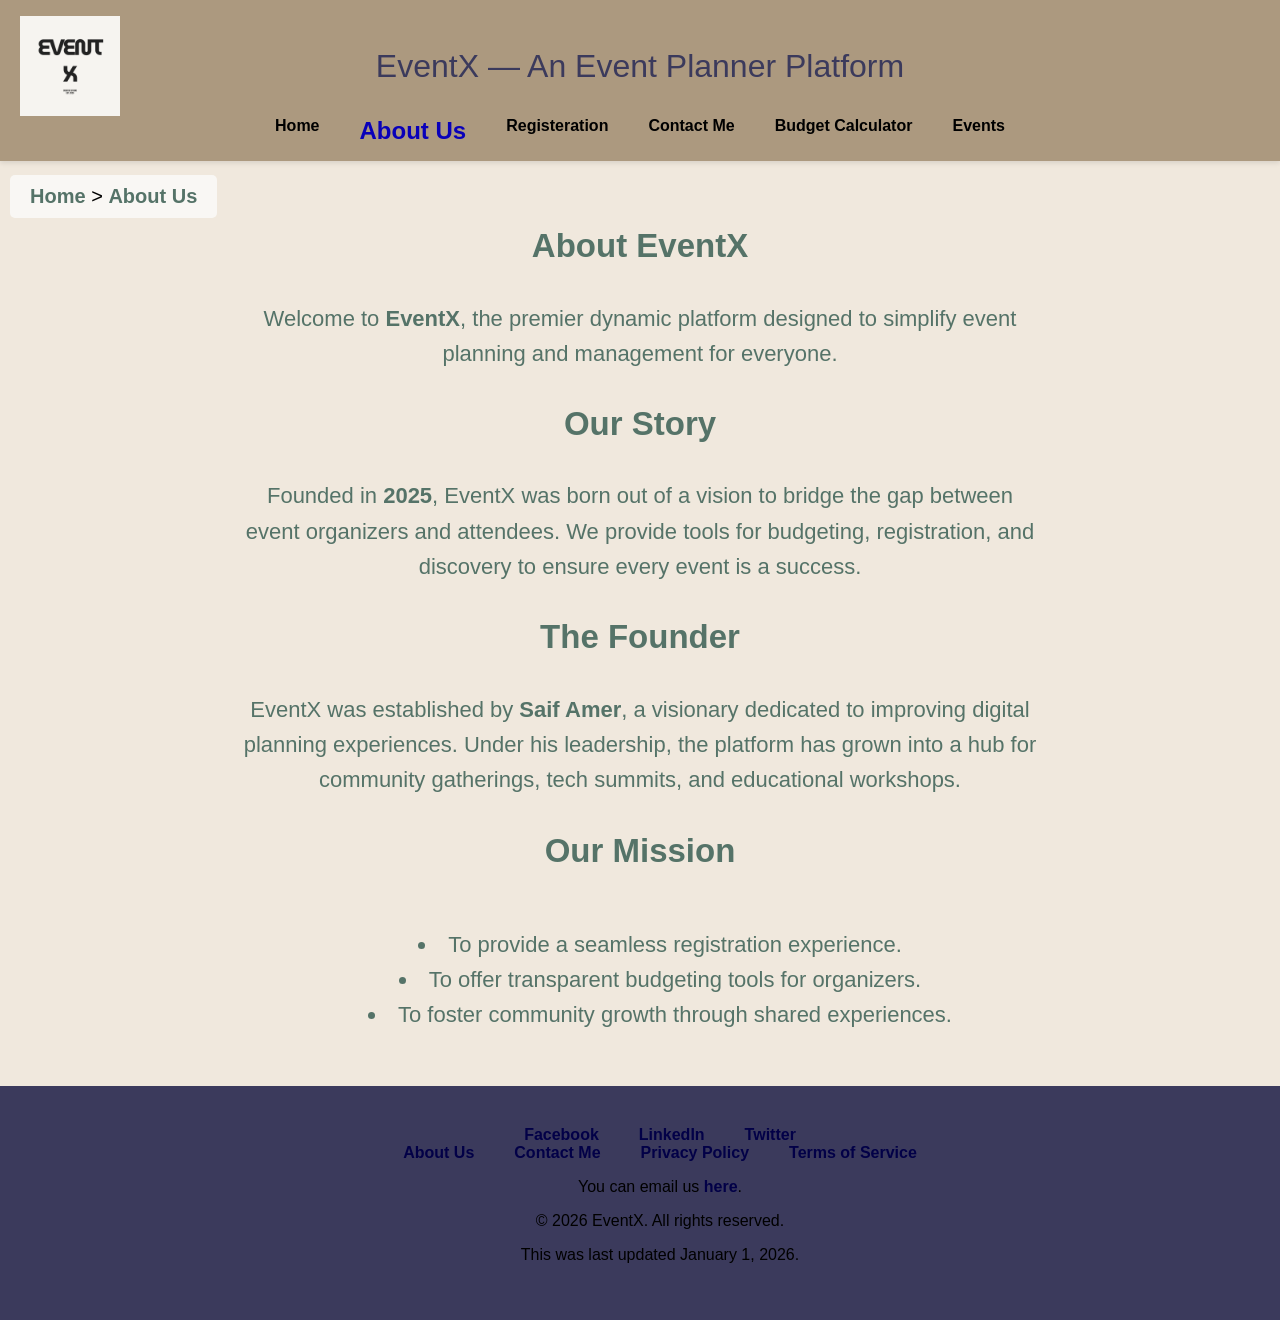
<file: G11_CSE211_FinalProject/Part2_Website_Project/pages/about.html>
<!DOCTYPE html>
<html lang="en">
<head>
    <meta charset="UTF-8">
    <meta name="viewport" content="width=device-width, initial-scale=1.0">
    <link rel="stylesheet" href="./css/general.css">
    <link rel="stylesheet" href="./css/about.css">
    <title>About Us - EventX</title>
</head>
<body style="font-family: Arial, Helvetica, sans-serif;">
    <header id="top-main">
        <a id="logo" href="../index.html"><img src="./images/logo.jpg" alt="EventX Logo" width="100" height="100"></a>
        <p id="top-text-header">EventX &mdash; An Event Planner Platform</p>

        <nav id="main-navigation" aria-label="Main Navigation">
            <input type="checkbox" id="menu-toggle" style="display: none;">
    <label for="menu-toggle" class="menu-icon">&#9776;</label>
            <ul>
                <li><a href="../index.html">Home</a></li>
                <li><a href="./about.html" id="selected">About Us</a></li>
                <li><a href="./registration.html">Registeration</a></li>
                <li><a href="./contact.html">Contact Me</a></li>
                <li><a href="./calculator.html">Budget Calculator</a></li>
                <li><a href="./events.html">Events</a></li>
            </ul>
        </nav>
        <nav aria-label="breadcrumb" class="breadcrumb">
                <a href="../index.html">Home</a> &gt; <a href="#">About Us</a>
    </nav>
    </header>
    
    <main>
        
        <section id="about-intro">
            <h1>About EventX</h1>
            <p>Welcome to <strong>EventX</strong>, the premier dynamic platform designed to simplify event planning and management for everyone.</p>
        </section>

        <section id="our-story">
            <h2>Our Story</h2>
            <p>Founded in <strong>2025</strong>, EventX was born out of a vision to bridge the gap between event organizers and attendees. We provide tools for budgeting, registration, and discovery to ensure every event is a success.</p>
        </section>

        <section id="founder">
            <h2>The Founder</h2>
            <p>EventX was established by <strong>Saif Amer</strong>, a visionary dedicated to improving digital planning experiences. Under his leadership, the platform has grown into a hub for community gatherings, tech summits, and educational workshops.</p>
        </section>

        <section id="mission">
            <h2>Our Mission</h2>
            <ul>
                <li>To provide a seamless registration experience.</li>
                <li>To offer transparent budgeting tools for organizers.</li>
                <li>To foster community growth through shared experiences.</li>
            </ul>
        </section>
    </main>

    <footer id="footer-section">
        <div class="footer-class">
            <div id="footer-links">
                <ul>
                    <li hidden>Social Links</li>

                    <li><a href="#" target="_blank" rel="noopener">Facebook</a></li>
                    <li><a href="#" target="_blank" rel="noopener">LinkedIn</a></li>
                    <li><a href="#" target="_blank" rel="noopener">Twitter</a></li>
                </ul>
                <ul>
                    <li><a href="#">About Us</a></li>
                    <li><a href="./contact.html">Contact Me</a></li>
                    <li><a href="#">Privacy Policy</a></li>
                    <li><a href="#">Terms of Service</a></li>
                </ul>
            </div>
            <div>
                <p>You can email us <a href="mailto:sherif6931@github.com">here</a>.</p>
            </div>
            <div>
                <p>&copy; 2026 EventX. All rights reserved.</p>
                <p>This was last updated <time datetime="2026-1-04">January 1, 2026</time>.</p>
            </div>
        </div>
    </footer>
</body>
</html>
</file>
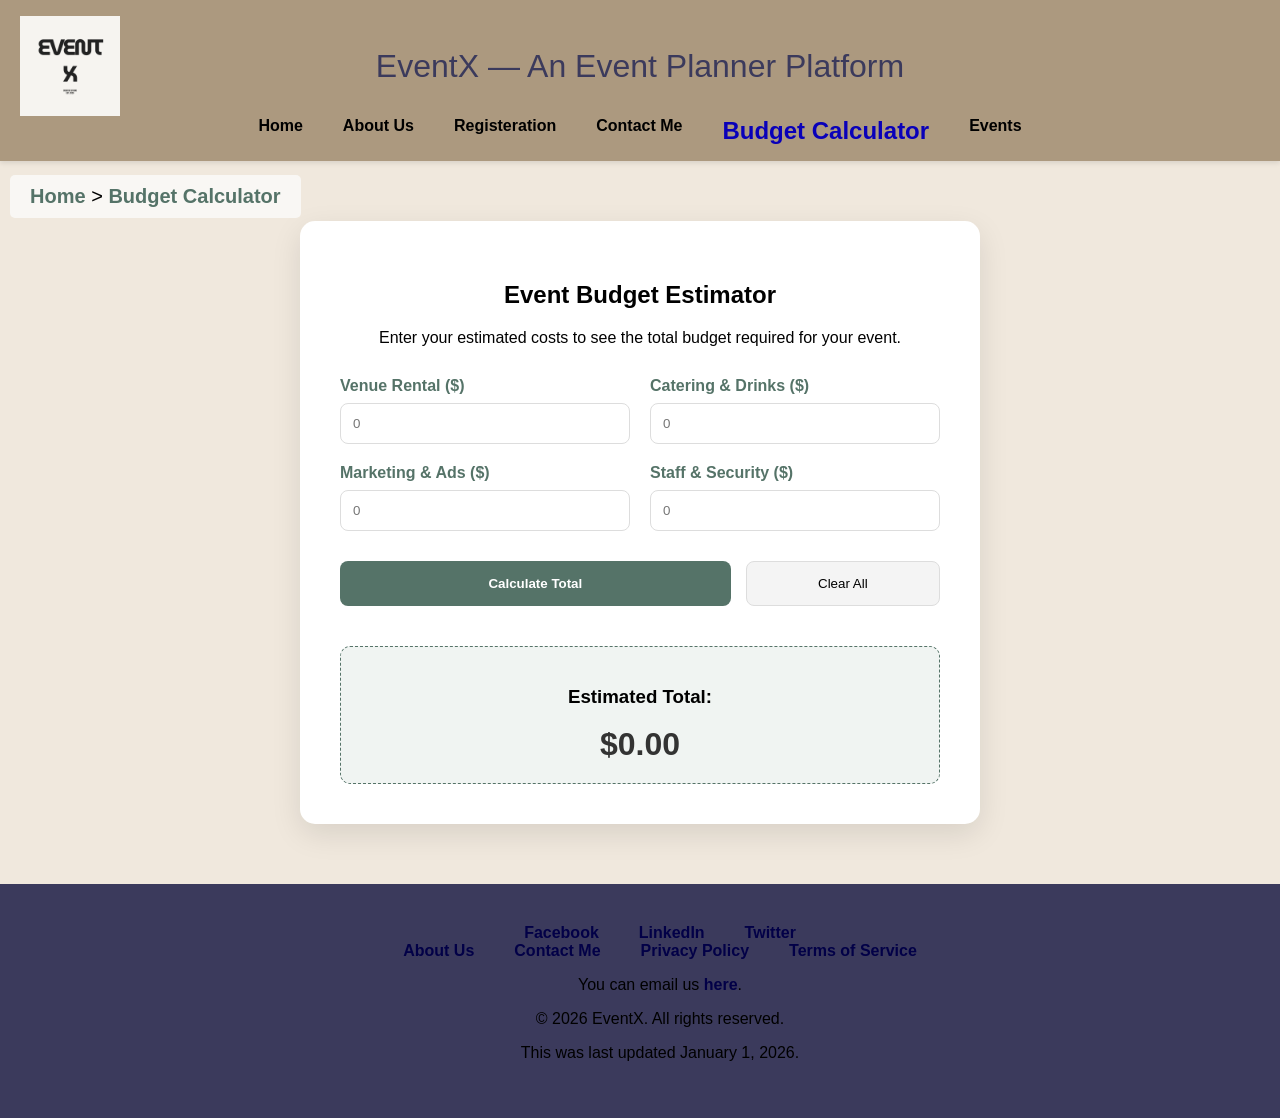
<file: G11_CSE211_FinalProject/Part2_Website_Project/pages/calculator.html>
<!DOCTYPE html>
<html lang="en">
<head>
    <meta charset="UTF-8">
    <meta name="viewport" content="width=device-width, initial-scale=1.0">
    <link rel="stylesheet" href="./css/general.css">
    <link rel="stylesheet" href="./css/calculator.css">
    <title>Budget Calculator - EventX</title>
</head>
<body style="font-family: Arial, Helvetica, sans-serif;">
    <header id="top-main">
        <a id="logo" href="../index.html"><img src="./images/logo.jpg" alt="EventX Logo" width="100" height="100"></a>
        <p id="top-text-header">EventX &mdash; An Event Planner Platform</p>

        <nav id="main-navigation" aria-label="Main Navigation">
            <input type="checkbox" id="menu-toggle" style="display: none;">
    <label for="menu-toggle" class="menu-icon">&#9776;</label>
            <ul>
                <li><a href="../index.html">Home</a></li>
                <li><a href="./about.html">About Us</a></li>
                <li><a href="./registration.html">Registeration</a></li>
                <li><a href="./contact.html">Contact Me</a></li>
                <li><a href="./calculator.html" id="selected">Budget Calculator</a></li>
                <li><a href="./events.html">Events</a></li>
            </ul>
        </nav>
         <nav aria-label="breadcrumb" class="breadcrumb">
                <a href="../index.html">Home</a> &gt; <a href="#">Budget Calculator</a>
    </nav>

    </header>
   

<main id="budget-container">
    <div class="calculator-card">
        
        <h2>Event Budget Estimator</h2>
        <p>Enter your estimated costs to see the total budget required for your event.</p>
        
        <form id="budget-form">
            <div class="input-grid">
                <div class="input-group">
                    <label for="venue">Venue Rental ($)</label>
                    <input type="number" id="venue" placeholder="0">
                </div>
                <div class="input-group">
                    <label for="catering">Catering &amp; Drinks ($)</label>
                    <input type="number" id="catering" placeholder="0">
                </div>
                <div class="input-group">
                    <label for="marketing">Marketing &amp; Ads ($)</label>
                    <input type="number" id="marketing" placeholder="0">
                </div>
                <div class="input-group">
                    <label for="staff">Staff &amp; Security ($)</label>
                    <input type="number" id="staff" placeholder="0">
                </div>
            </div>

            <div class="calc-actions">
                <button type="button" class="calc-btn">Calculate Total</button>
                <button type="reset" class="reset-btn">Clear All</button>
            </div>
        </form>

        <div class="results-box">
            <h3>Estimated Total:</h3>
            <span id="total-cost">$0.00</span>
        </div>
    </div>
</main>


    <footer id="footer-section">
        <div class="footer-class">
            <div id="footer-links">
                <ul>
                    <li hidden>Social Links</li>

                    <li><a href="#" target="_blank" rel="noopener">Facebook</a></li>
                    <li><a href="#" target="_blank" rel="noopener">LinkedIn</a></li>
                    <li><a href="#" target="_blank" rel="noopener">Twitter</a></li>
                </ul>
                <ul>
                    <li><a href="#">About Us</a></li>
                    <li><a href="./contact.html">Contact Me</a></li>
                    <li><a href="#">Privacy Policy</a></li>
                    <li><a href="#">Terms of Service</a></li>
                </ul>
            </div>
            <div>
                <p>You can email us <a href="mailto:sherif6931@github.com">here</a>.</p>
            </div>
            <div>
                <p>&copy; 2026 EventX. All rights reserved.</p>
                <p>This was last updated <time datetime="2026-1-04">January 1, 2026</time>.</p>
            </div>
        </div>
    </footer>
    <script src="./scripts/calculator.js"></script>
</body>
</html>
</file>
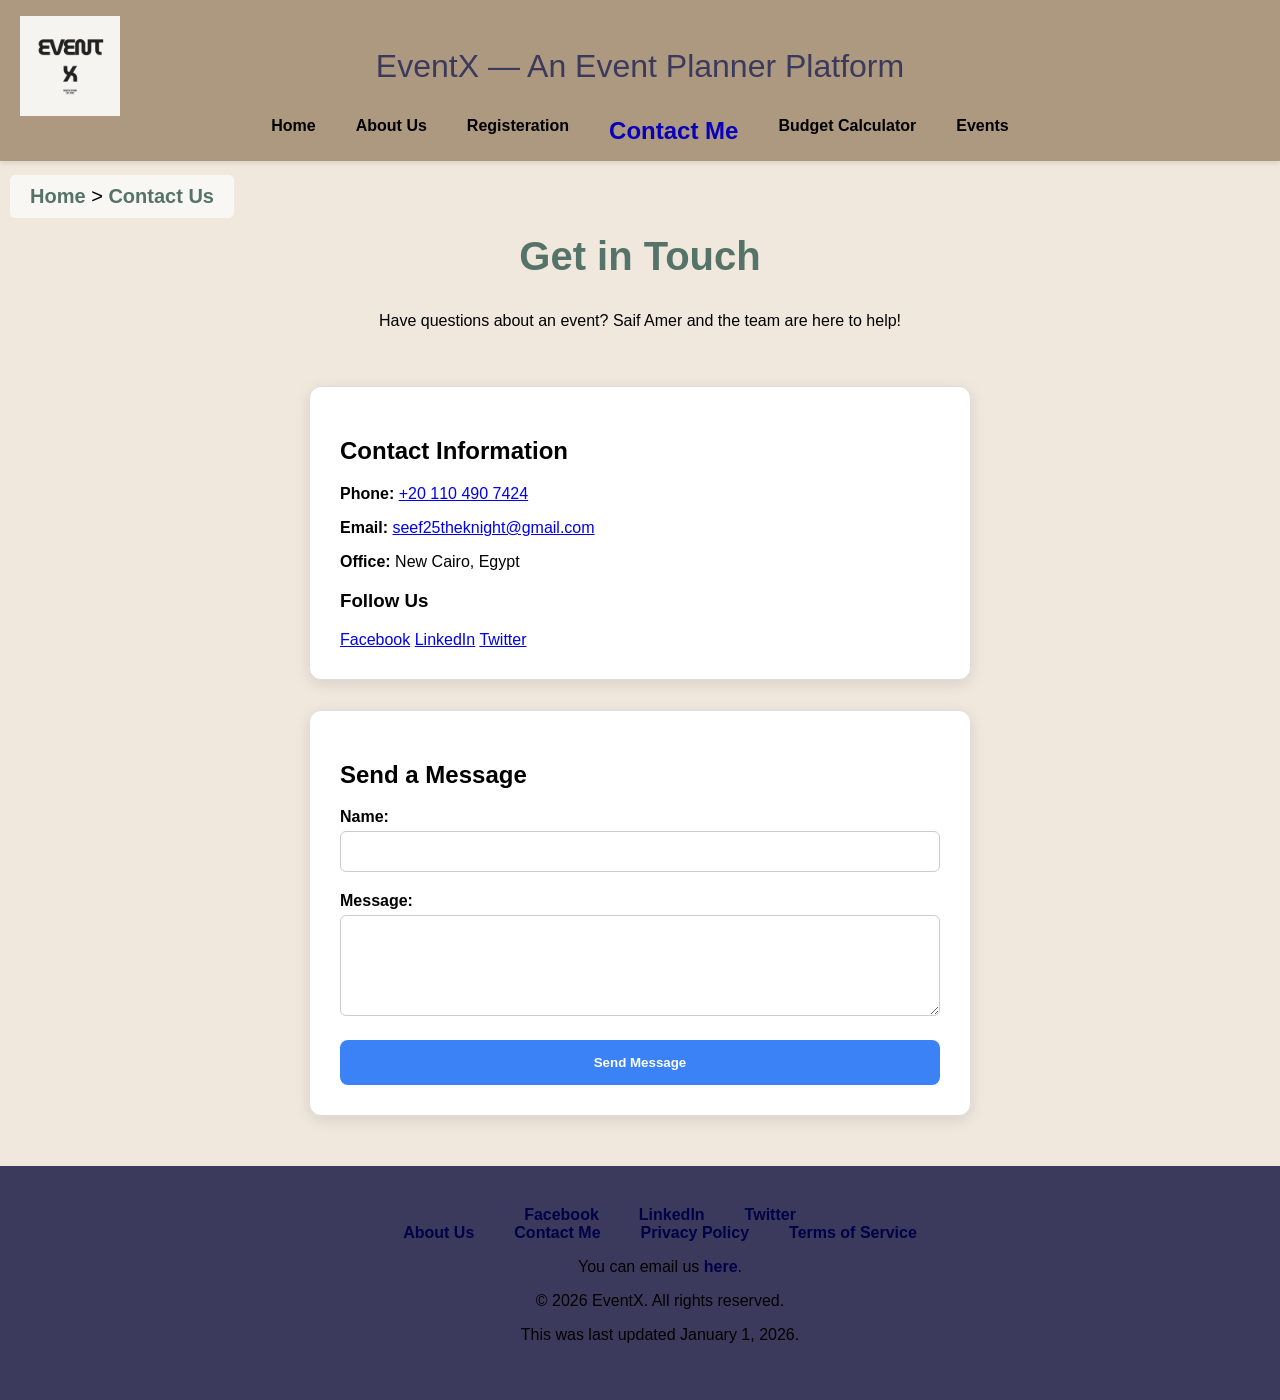
<file: G11_CSE211_FinalProject/Part2_Website_Project/pages/contact.html>
<!DOCTYPE html>
<html lang="en">
<head>
    <meta charset="UTF-8">
    <meta name="viewport" content="width=device-width, initial-scale=1.0">
    <link rel="stylesheet" href="./css/general.css">
    <link rel="stylesheet" href="./css/contact.css">
    <title>Contact Me - EventX</title>
</head>
<body style="font-family: Arial, Helvetica, sans-serif;">
    <header id="top-main">

        <a id="logo" href="../index.html"><img src="./images/logo.jpg" alt="EventX Logo" width="100" height="100"></a>
        <p id="top-text-header">EventX &mdash; An Event Planner Platform</p>

        <nav id="main-navigation" aria-label="Main Navigation">
            <input type="checkbox" id="menu-toggle" style="display: none;">
    <label for="menu-toggle" class="menu-icon">&#9776;</label>
            <ul>
                <li><a href="../index.html">Home</a></li>
                <li><a href="./about.html">About Us</a></li>
                <li><a href="./registration.html">Registeration</a></li>
                <li><a href="./contact.html" id="selected">Contact Me</a></li>
                <li><a href="./calculator.html">Budget Calculator</a></li>
                <li><a href="./events.html">Events</a></li>
            </ul>
        </nav>
          <nav aria-label="breadcrumb" class="breadcrumb">
                <a href="../index.html">Home</a> &gt; <a href="#">Contact Us</a>
    </nav>

    </header>
   
    <main id="contact-container">
        <section id="contact-header">
            <h1>Get in Touch</h1>
            <p>Have questions about an event? Saif Amer and the team are here to help!</p>
        </section>

        <div class="contact-flex">
            <section class="contact-info">
                <h2>Contact Information</h2>
                <p><strong>Phone:</strong> <a href="tel:+20123456789">+20 110 490 7424</a></p>
                <p><strong>Email:</strong> <a href="mailto:saif.amer@example.com">seef25theknight@gmail.com</a></p>
                <p><strong>Office:</strong> New Cairo, Egypt</p>
                
                <div class="social-links">
                    <h3>Follow Us</h3>
                    <a href="https://facebook.com" target="_blank">Facebook</a>
                    <a href="https://linkedin.com" target="_blank">LinkedIn</a>
                    <a href="https://twitter.com" target="_blank">Twitter</a>
                </div>
            </section>

            <section class="contact-form-box">
                <h2>Send a Message</h2>
                <form action="thank-you.html" method="GET">
                    <div class="form-group">
                        <label for="contact-name">Name:</label>
                        <input type="text" id="contact-name" required>
                    </div>
                    <div class="form-group">
                        <label for="contact-msg">Message:</label>
                        <textarea id="contact-msg" rows="5" required></textarea>
                    </div>
                    <button type="submit" id="submit-btn">Send Message</button>
                </form>
            </section>
        </div>
    </main>
    <footer id="footer-section">
        <div class="footer-class">
            <div id="footer-links">
                <ul>
                    <li hidden>Social Links</li>

                    <li><a href="#" target="_blank" rel="noopener">Facebook</a></li>
                    <li><a href="#" target="_blank" rel="noopener">LinkedIn</a></li>
                    <li><a href="#" target="_blank" rel="noopener">Twitter</a></li>
                </ul>
                <ul>
                    <li><a href="./about.html">About Us</a></li>
                    <li><a href="#">Contact Me</a></li>
                    <li><a href="#">Privacy Policy</a></li>
                    <li><a href="#">Terms of Service</a></li>
                </ul>
            </div>
            <div>
                <p>You can email us <a href="mailto:sherif6931@github.com">here</a>.</p>
            </div>
            <div>
                <p>&copy; 2026 EventX. All rights reserved.</p>
                <p>This was last updated <time datetime="2026-1-04">January 1, 2026</time>.</p>
            </div>
        </div>
    </footer>
</body>
</html>
</file>
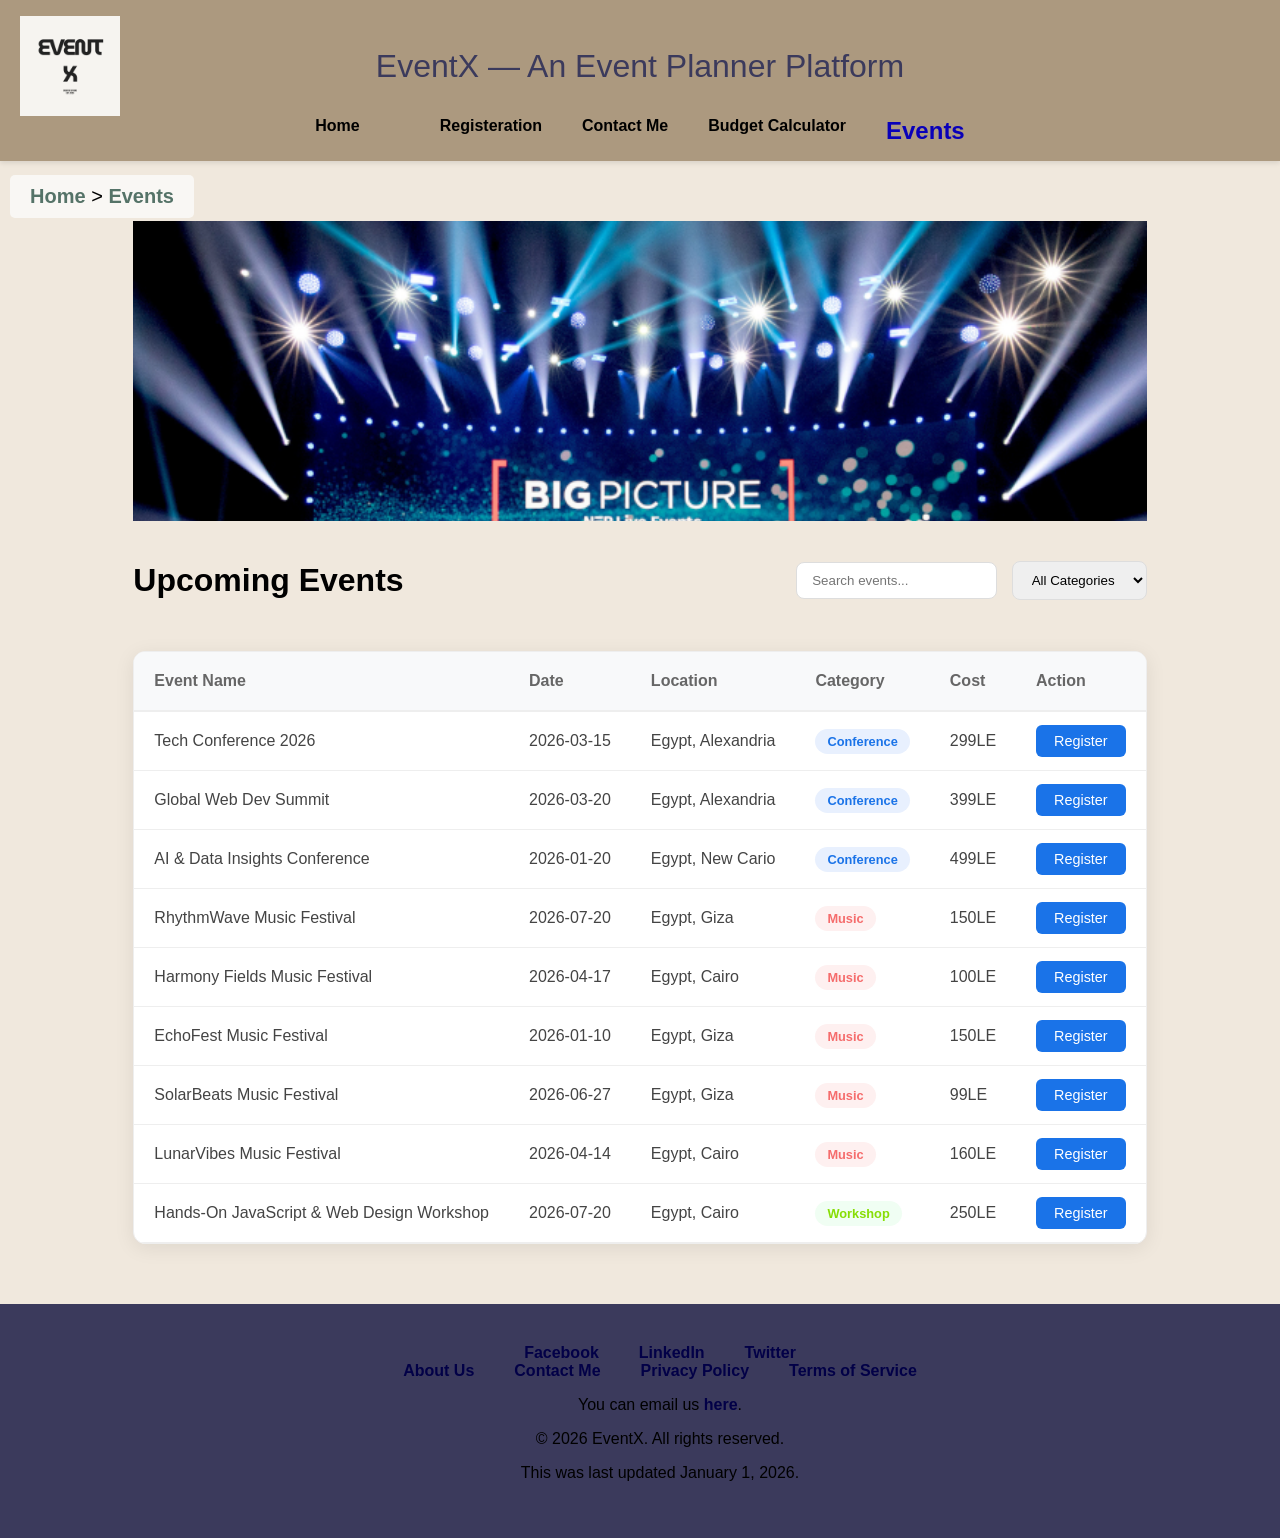
<file: G11_CSE211_FinalProject/Part2_Website_Project/pages/events.html>
<!DOCTYPE html>
<html lang="en">
<head>
    <meta charset="UTF-8">
    <meta name="viewport" content="width=device-width, initial-scale=1.0">
    <link rel="stylesheet" href="./css/general.css">
    <link rel="stylesheet" href="./css/events.css">
    <title>Events - EventX</title>
</head>
<body style="font-family: Arial, Helvetica, sans-serif;">
    <header id="top-main">
        <a id="logo" href="../index.html"><img src="./images/logo.jpg" alt="EventX Logo" width="100" height="100"></a>
        <p id="top-text-header">EventX &mdash; An Event Planner Platform</p>

        <nav id="main-navigation" aria-label="Main Navigation">
            <input type="checkbox" id="menu-toggle" style="display: none;">
    <label for="menu-toggle" class="menu-icon">&#9776;</label>
            <ul>
                <li><a href="../index.html">Home</a></li>
                <li><a href="./about.html"></a></li>
                <li><a href="./registration.html">Registeration</a></li>
                <li><a href="./contact.html">Contact Me</a></li>
                <li><a href="./calculator.html">Budget Calculator</a></li>
                <li><a href="./events.html" id="selected">Events</a></li>
            </ul>
        </nav>
        <nav aria-label="breadcrumb" class="breadcrumb">
                <a href="../index.html">Home</a> &gt; <a href="#">Events</a>
    </nav>
    </header>
    

<main id="events-dashboard">
    <section class="parallax-banner">
        <div class="parallax-layer" data-speed="0.3">
            <h1>Upcoming Events</h1>
            <p>Experience the best conferences, music festivals, and workshops!</p>
        </div>
        <img class="parallax-layer" data-speed="0.5" src="./images/event.jpg" alt="Event Banner">
    </section>
    <div class="header-flex">
        <h1>Upcoming Events</h1>
        
        <div class="filter-controls">
            <input type="text" placeholder="Search events..." id="event-search">
            <select id="category-filter">
                <option>All Categories</option>
                <option>Conference</option>
                <option>Music</option>
                <option>Workshop</option>
            </select>
        </div>
    </div>
    
    <section class="table-card">
        <table>
            <thead>
                <tr>
                    <th>Event Name</th>
                    <th>Date</th>
                    <th>Location</th>
                    <th>Category</th>
                    <th>Cost</th>
                    <th>Action</th>
                </tr>
            </thead>
            <tbody>
                <tr>
                    <td>Tech Conference 2026</td>
                    <td>2026-03-15</td>
                    <td>Egypt, Alexandria</td>
                    <td><span class="badge tech">Conference</span></td>
                    <td>299LE</td>
                    <td><a href="registration.html" class="reg-btn">Register</a></td>
                </tr>
                <tr>
                    <td>Global Web Dev Summit</td>
                    <td>2026-03-20</td>
                    <td>Egypt, Alexandria</td>
                    <td><span class="badge tech">Conference</span></td>
                    <td>399LE</td>
                    <td><a href="registration.html" class="reg-btn">Register</a></td>
                </tr>
                <tr>
                    <td>AI & Data Insights Conference</td>
                    <td>2026-01-20</td>
                    <td>Egypt, New Cario</td>
                    <td><span class="badge tech">Conference</span></td>
                    <td>499LE</td>
                    <td><a href="registration.html" class="reg-btn">Register</a></td>
                </tr>
                <tr>
                    <td>RhythmWave Music Festival</td>
                    <td>2026-07-20</td>
                    <td>Egypt, Giza</td>
                    <td><span class="badge music">Music</span></td>
                    <td>150LE</td>
                    <td><a href="registration.html" class="reg-btn">Register</a></td>
                </tr>
                <tr>
                    <td>Harmony Fields Music Festival</td>
                    <td>2026-04-17</td>
                    <td>Egypt, Cairo</td>
                    <td><span class="badge music">Music</span></td>
                    <td>100LE</td>
                    <td><a href="registration.html" class="reg-btn">Register</a></td>
                </tr>
                <tr>
                    <td>EchoFest Music Festival</td>
                    <td>2026-01-10</td>
                    <td>Egypt, Giza</td>
                    <td><span class="badge music">Music</span></td>
                    <td>150LE</td>
                    <td><a href="registration.html" class="reg-btn">Register</a></td>
                </tr>
                <tr>
                    <td>SolarBeats Music Festival</td>
                    <td>2026-06-27</td>
                    <td>Egypt, Giza</td>
                    <td><span class="badge music">Music</span></td>
                    <td>99LE</td>
                    <td><a href="registration.html" class="reg-btn">Register</a></td>
                </tr>
                <tr>
                    <td>LunarVibes Music Festival</td>
                    <td>2026-04-14</td>
                    <td>Egypt, Cairo</td>
                    <td><span class="badge music">Music</span></td>
                    <td>160LE</td>
                    <td><a href="registration.html" class="reg-btn">Register</a></td>
                </tr>
                <tr>
                    <td>Hands-On JavaScript & Web Design Workshop</td>
                    <td>2026-07-20</td>
                    <td>Egypt, Cairo</td>
                    <td><span class="badge workshop">Workshop</span></td>
                    <td>250LE</td>
                    <td><a href="registration.html" class="reg-btn">Register</a></td>
                </tr>
                </tbody>
        </table>
    </section>
    
</main>
    <footer id="footer-section">
        <div class="footer-class">
            <div id="footer-links">
                <ul>
                    <li hidden>Social Links</li>

                    <li><a href="#" target="_blank" rel="noopener">Facebook</a></li>
                    <li><a href="#" target="_blank" rel="noopener">LinkedIn</a></li>
                    <li><a href="#" target="_blank" rel="noopener">Twitter</a></li>
                </ul>
                <ul>
                    <li><a href="#">About Us</a></li>
                    <li><a href="./contact.html">Contact Me</a></li>
                    <li><a href="#">Privacy Policy</a></li>
                    <li><a href="#">Terms of Service</a></li>
                </ul>
            </div>
            <div>
                <p>You can email us <a href="mailto:sherif6931@github.com">here</a>.</p>
            </div>
            <div>
                <p>&copy; 2026 EventX. All rights reserved.</p>
                <p>This was last updated <time datetime="2026-1-04">January 1, 2026</time>.</p>
            </div>
        </div>
    </footer>
    <script src="./scripts/events.js"></script>
</body>
</html>
</file>
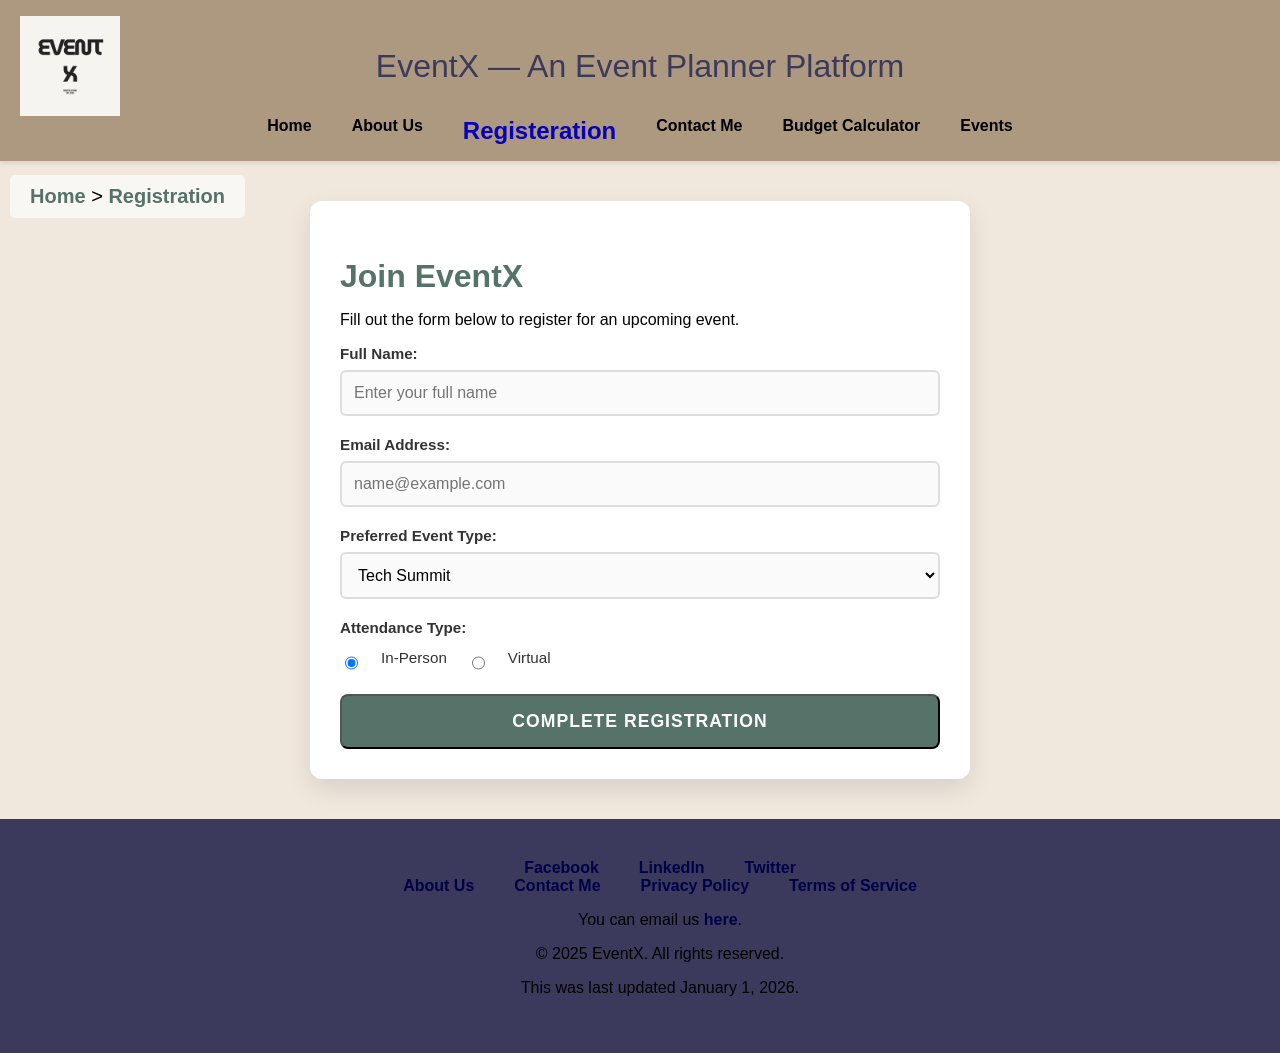
<file: G11_CSE211_FinalProject/Part2_Website_Project/pages/registration.html>
<!DOCTYPE html>
<html lang="en">
<head>
    <meta charset="UTF-8">
    <meta name="viewport" content="width=device-width, initial-scale=1.0">
    <link rel="stylesheet" href="./css/general.css">
    <link rel="stylesheet" href="./css/regestration.css">

    <title>Registeration - EventX</title>
    <script>
        document.addEventListener("DOMContentLoaded", () => {
            const form = document.getElementById("registration-form");

            const nameExp  = /^([A-Za-z]|\s){1,100}$/;
            const emailExp = /^.+\@(\w)+\.(\w)+$/

            form.addEventListener("submit", (e) => {
                let err = [];

                /* trim to remove whitespace */
                const fullName = document.getElementById("full-name").value.trim(); 
                const email    = document.getElementById("user-email").value.trim();

                if (!nameExp.test(fullName)) {

                    err.push("Please enter a valid full name (i.e., letters and spaces only).\n");
                }

                if (!emailExp.test(email)) {

                    err.push("Please enter a valid email address (e.g., user@example.com)\n");
                }

                if (err.length > 0) {
                    e.preventDefault();

                    alert(err.join("\n"));
                }
            });
        });
    </script>
</head>
<body style="font-family: Arial, Helvetica, sans-serif;">
    <header id="top-main">
        <a id="logo" href="../index.html"><img src="./images/logo.jpg" alt="EventX Logo" width="100" height="100"></a>
        <p id="top-text-header">EventX &mdash; An Event Planner Platform</p>

        <nav id="main-navigation" aria-label="Main Navigation">
            <input type="checkbox" id="menu-toggle" style="display: none;">
    <label for="menu-toggle" class="menu-icon">&#9776;</label>
            <ul>
                <li><a href="../index.html">Home</a></li>
                <li><a href="./about.html">About Us</a></li>
                <li><a href="./registration.html" id="selected">Registeration</a></li>
                <li><a href="./contact.html">Contact Me</a></li>
                <li><a href="./calculator.html">Budget Calculator</a></li>
                <li><a href="./events.html">Events</a></li>
            </ul>
        </nav>
        <nav aria-label="breadcrumb" class="breadcrumb">
                <a href="../index.html">Home</a> &gt; <a href="#">Registration</a>
    </nav>
    </header>
     
   <main>
        <section id="registration-section">
            <h1>Join EventX</h1>
            <p>Fill out the form below to register for an upcoming event.</p>
            
            <form id="registration-form" action="./thank.html" method="GET">
                <div class="form-group">
                    <label for="full-name">Full Name:</label>
                    <input type="text" id="full-name" name="full-name" required placeholder="Enter your full name">
                </div>

                <div class="form-group">
                    <label for="user-email">Email Address:</label>
                    <input type="email" id="user-email" name="user-email" required placeholder="name@example.com">
                </div>

                <div class="form-group">
                    <label for="event-type">Preferred Event Type:</label>
                    <select id="event-type" name="event-type">
                        <option value="tech">Tech Summit</option>
                        <option value="music">Music Festival</option>
                        <option value="workshop">Educational Workshop</option>
                    </select>
                </div>

                <div class="form-group">
                    <label>Attendance Type:</label>
                    <div class="radio-group">
                        <input type="radio" id="in-person" name="mode" value="in-person" checked>
                        <label for="in-person">In-Person</label>
                        <input type="radio" id="virtual" name="mode" value="virtual">
                        <label for="virtual">Virtual</label>
                    </div>
                </div>

                <button type="submit" id="submit-btn">Complete Registration</button>
            </form>
        </section>
    </main>
    <footer id="footer-section">
        <div class="footer-class">
            <div id="footer-links">
                <ul>
                    <li hidden>Social Links</li>

                    <li><a href="#" target="_blank" rel="noopener">Facebook</a></li>
                    <li><a href="#" target="_blank" rel="noopener">LinkedIn</a></li>
                    <li><a href="#" target="_blank" rel="noopener">Twitter</a></li>
                </ul>
                <ul>
                    <li><a href="./about.html">About Us</a></li>
                    <li><a href="./contact.html">Contact Me</a></li>
                    <li><a href="#">Privacy Policy</a></li>
                    <li><a href="#">Terms of Service</a></li>
                </ul>
            </div>
            <div>
                <p>You can email us <a href="mailto:sherif6931@github.com">here</a>.</p>
            </div>
            <div>
                <p>&copy; 2025 EventX. All rights reserved.</p>
                <p>This was last updated <time datetime="2026-1-04">January 1, 2026</time>.</p>
            </div>
        </div>
    </footer>
</body>
</html>
</file>
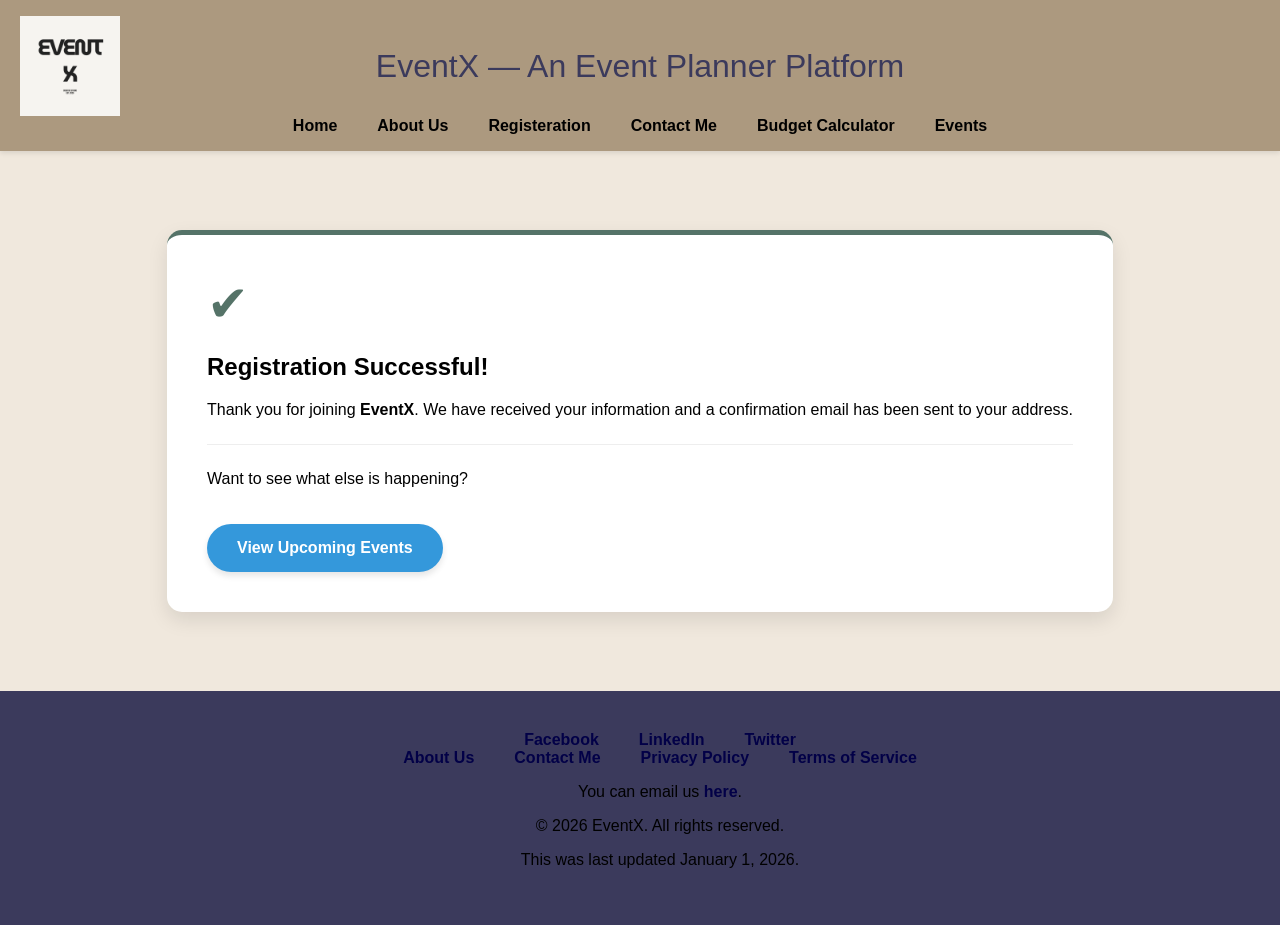
<file: G11_CSE211_FinalProject/Part2_Website_Project/pages/thank.html>
<!DOCTYPE html>
<html lang="en">
<head>
    <meta charset="UTF-8">
    <meta name="viewport" content="width=device-width, initial-scale=1.0">
    <link rel="stylesheet" href="./css/general.css">
    <link rel="stylesheet" href="./css/thank.css">
    <title>Course Details - Advanced Web Development</title>
</head>
<body style="font-family: Arial, Helvetica, sans-serif;">
    <header id="top-main">
        <a id="logo" href="../index.html"><img src="./images/logo.jpg" alt="EventX Logo" width="100" height="100"></a>
        <p id="top-text-header">EventX &mdash; An Event Planner Platform</p>
        
        <nav id="main-navigation" aria-label="Main Navigation"> 
            <input type="checkbox" id="menu-toggle" style="display: none;">
    <label for="menu-toggle" class="menu-icon">&#9776;</label>
            <ul>
                <li><a href="../index.html">Home</a></li>
                <li><a href="./about.html">About Us</a></li>
                <li><a href="./registration.html">Registeration</a></li>
                <li><a href="./contact.html">Contact Me</a></li>
                <li><a href="./calculator.html">Budget Calculator</a></li>
                <li><a href="./events.html">Events</a></li>
            </ul>
        </nav>
    </header>

   <nav aria-label="breadcrumb" class="breadcrumb">
                <a href="../index.html">Home</a> &gt; <a href="#">Contact Me</a>
    </nav>

   <main id="thank-you-container">
        <section class="success-message">
            <div class="icon-check">✔</div>
            <h1>Registration Successful!</h1>
            <p>Thank you for joining <strong>EventX</strong>. We have received your information and a confirmation email has been sent to your address.</p>
            
            <hr>

            <p>Want to see what else is happening?</p>
            <a href="events.html" class="events-btn">View Upcoming Events</a>
        </section>
    </main>
      <footer id="footer-section">
        <div class="footer-class">
            <div id="footer-links">
                <ul>
                    <li hidden>Social Links</li>

                    <li><a href="#" target="_blank" rel="noopener">Facebook</a></li>
                    <li><a href="#" target="_blank" rel="noopener">LinkedIn</a></li>
                    <li><a href="#" target="_blank" rel="noopener">Twitter</a></li>
                </ul>
                <ul>
                    <li><a href="./pages/about.html">About Us</a></li>
                    <li><a href="./pages/contact.html">Contact Me</a></li>
                    <li><a href="#">Privacy Policy</a></li>
                    <li><a href="#">Terms of Service</a></li>
                </ul>
            </div>
            <div>
                <p>You can email us <a href="mailto:sherif6931@github.com">here</a>.</p>
            </div>
            <div>
                <p>&copy; 2026 EventX. All rights reserved.</p>
                <p>This was last updated <time datetime="2026-1-04">January 1, 2026</time>.</p>
            </div>
        </div>
    </footer>
</body>
</html>
</file>
<file: pages/css/general.css>
/*
ID & Name: 223105417 & Saif Amer
Course: CSE211 Web Programming
Assignment: Course Project
Date: 5 January 2026
Description: This CSS file handles the styling for the sticky header and main navigation and footer, and all base colors.
*/

body {
    min-height: 100vh;
    background-color: #f0e8dd;
    display: flex;
    flex-direction: column;
    margin: 0; /* Ensures the sticky header touches the very top */
}

#top-main {
    position: -webkit-sticky;   
    position: sticky;
    top: 0;
    z-index: 1000; 
    background-color: #AC997F; 
    padding: 1rem 0;
    box-shadow: 0 2px 5px rgba(0,0,0,0.1); /* Adds depth when scrolling */
}

/* Changed from grid to flex to meet project requirements */
#main-navigation ul {
    display: flex; 
    justify-content: center; /* Properly centers the links */
    list-style: none;
    margin: 0;
    padding: 0;
}

#main-navigation li {
    margin: 0 20px;
}

#main-navigation a {
    color: rgb(0, 0, 0);
    text-decoration: none;
    font-weight: bold;
    transition: transform 0.3s ease, color 0.3s ease; 
    display: inline-block;
}

#main-navigation a:hover {
    color: #7C7B8E;
    transform: translateY(-3px); 
}

#top-text-header {
    text-align: center;
    font-size: 32px;
    color: #3b3a5c;
    font-family:Verdana, Geneva, Tahoma, sans-serif
}

#logo {
    position: absolute;
    bottom: auto;
    margin-left: 20px;

}


footer{

    background-color: #3b3a5c;
    width: 100%;
    text-align: center;
    padding: 40px 20px;
    width: 100%;
    left: 0%;
    bottom: 0%;
    margin-top: auto;

}



#footer-section ul {
    display: flex; 
    justify-content: center; /* Properly centers the links */
    list-style: none;
    margin: 0;
    padding: 0;
}

#footer-section li {
    margin: 0 20px;
}

#footer-section a:hover {
    color: #5E5D78;
    transform: translateY(-3px); 
}
#footer-section a {
    color: #020047;
    text-decoration: none;
    font-weight: bold;
    transition: transform 0.3s ease, color 0.3s ease; 
    display: inline-block;
}




.event-card {
    display: flex;
    background: #CCBFAC;
    margin-bottom: 20px;
    border-radius: 10px;
    overflow: hidden;
    transition: transform 0.3s ease; 
    border: 1px solid #CCBFAC;
}

.event-card:hover {
    transform: scale(1.02); 
}

.breadcrumb {
    position: absolute;
    left: auto;
    padding: 10px 20px;
    margin: 30px 10px;
    font-family: Arial, sans-serif;
    font-size: 20px;
    background-color: #f9f7f4; 
    border-radius: 5px;
}

.breadcrumb a {
    color: #557368; 
    text-decoration: none;
    font-weight: bold;
    transition: color 0.3s ease;
}

.breadcrumb a:hover {
    color: #1a2a6c; 
    text-decoration: underline;
}
</file>
<file: pages/css/index.css>
/*
ID & Name: 223105417 & Saif Amer
Course: CSE211 Web Programming
Assignment: Course Project
Date: 5 January 2026
Description: This CSS file handles the styling for the sticky header and main navigation and footer, and all base colors.
*/
/* 1. Main Layout Container - Flexbox */


/* Using the semantic tags instead of .coupon and .left/.center/.right */



.ticket-box {
  width: 700px; 
  height: 200px;
  border-radius: 10px;
  overflow: hidden;
  margin: 2rem auto;
  filter: drop-shadow(0 3px 5px rgba(0, 0, 0, 0.5));
  display: flex;
  align-items: stretch;
  position: relative;
  text-transform: uppercase;
  background-color: transparent; /* Needed for the radial-gradient effect */
}

/* Your gradient punch-hole effect */
.ticket-box::before,
.ticket-box::after {
  content: "";
  position: absolute;
  top: 0;
  width: 50%;
  height: 100%;
  z-index: -1;
}

.ticket-box::before {
  left: 0;
  background-image: radial-gradient(circle at 0 50%, transparent 25px, rgb(240, 208, 122) 26px);
}

.ticket-box::after {
  right: 0;
  background-image: radial-gradient(circle at 100% 50%, transparent 25px, rgb(240, 208, 122)26px);
}

/* Aligning semantic children */
.ticket-box > aside, 
.ticket-box > section {
  display: flex;
  align-items: center;
  justify-content: center;
}

/* The base state (already in your code, but make sure transition is here) */
.ticket-box {
    /* ... your existing code ... */
    transition: transform 0.3s ease, box-shadow 0.3s ease, filter 0.3s ease;
    cursor: pointer;
}

/* The Hover State */
.ticket-box:hover {
    /* 1. Makes the ticket "lift" off the page */
    transform: translateY(-8px) scale(1.02); 
    
    /* 2. Makes the shadow deeper to simulate height */
    filter: drop-shadow(0 12px 20px rgba(0, 0, 0, 0.3)); 
    
    /* 3. Optional: slightly brighten the gold background */
    background-color: rgba(255, 255, 255, 0.05);
}

/* Optional: Click effect */
.ticket-box:active {
    transform: translateY(-2px) scale(1.0);
}

/* The Left Stub (Ticket Text) */
.ticket-stub {
  width: 20%;
  border-right: 2px dashed rgba(0, 0, 0, 0.13);
}

.ticket-stub p {
  transform: rotate(-90deg);
  white-space: nowrap;
  font-weight: bold;
}

/* The Center Content */
.ticket-main {
  flex-grow: 1;
  text-align: center;
  flex-direction: column; /* Stacks H2, H3, and Time */
}

.ticket-main h2 {
  background: #000;
  color: #dabb69;
  padding: 0 10px;
  font-size: 2.15rem;
  white-space: nowrap;
}

.ticket-main h3 {
 margin: 0;
 padding: 0%;
}

.ticket-main time {
  font-size: 0.625rem;
  font-weight: 600;
  letter-spacing: 2px;
}

/* The Right Section (Barcode) */
.ticket-id {
  width: 120px;
  /* Applying your white radial gradient for the barcode section */
  background-image: radial-gradient(circle at 100% 50%, transparent 25px, #fff 26px);
}

.ticket-id code {
  font-family: "Libre Barcode 128 Text", cursive;
  font-size: 1.5rem;
  font-weight: 400;
  transform: rotate(-90deg);
}





#homepage-layout {
    display: flex;
    flex-wrap: wrap; /* Allows wrapping on smaller screens */
    gap: 30px;
    max-width: 1200px;
    margin: 30px auto;
    padding: 0 20px;
}

/* 2. Left Column (70% width) */
#event-listings {
    flex: 2; /* Takes up twice the space of the aside */
    min-width: 300px;
}

.ticket-stub:hover {
    transition: transform 0.2s ease-in-out, box-shadow 0.2s ease-in-out;
}

/* 3. Event Card Styling (Meets the 20-property requirement) */
.event-card {
    display: flex;
    background-color: #ffffff;
    border-radius: 12px;
    margin-bottom: 25px;
    overflow: hidden;
    border: 1px solid #ddd;
    box-shadow: 0 4px 10px rgba(0, 0, 0, 0.05);
    transition: transform 0.3s ease, box-shadow 0.3s ease; /* Required animation */
}

.event-card:hover {
    transform: translateY(-5px); /* Mandatory hover effect */
    box-shadow: 0 8px 20px rgba(0, 0, 0, 0.15);
}

.event-thumb {
    width: 200px;
    height: auto;
    object-fit: cover; /* Ensures images don't stretch */
}

.event-details {
    padding: 20px;
    text-align: left; /* Keeps details readable */
}

.event-details h3 {
    margin: 0 0 10px 0;
    color: #557368;
}

.view-btn {
    display: inline-block;
    margin-top: 15px;
    padding: 10px 20px;
    background-color: #e0d7b8;
    color: white;
    text-decoration: none;
    border-radius: 5px;
    font-size: 0.9rem;
    transition: background 0.3s;
}

/* 4. Right Column - Sidebar (30% width) */
#event-filters {
    flex: 1;
    min-width: 250px;
}

.filter-box, .planner-cta {
    background-color: #d4c19e;
    padding: 30px;
    border-radius: 10px;
    margin-bottom: 30px;
    margin-left: 30px;
    border: 1px solid;
    text-align: left;
}



#search-form {
    display: flex;
    flex-direction: column;
    gap: 15px;
}

#search-form input, #search-form select {
    padding: 10px;
    border: 1px solid #ccc;
    border-radius: 4px;
}

.filter-btn {
    background-color: #3498db;
    color: white;
    border: none;
    padding: 12px;
    border-radius: 4px;
    cursor: pointer;
    font-weight: bold;
}

/* 5. Responsive Breakpoint (3-breakpoint requirement) */
@media (max-width: 768px) {
    #homepage-layout {
        flex-direction: column; /* Stacks filter under events on mobile */
    }
    
    .event-card {
        flex-direction: column; /* Image on top, text below on mobile */
    }
    
    .event-thumb {
        width: 100%;
        height: 200px;
    }
}

#homepage-layout {
    display: flex;
    max-width: 1200px;
    margin: 20px auto;
    gap: 30px;
    padding: 0 20px;
}




#main-navigation a#selected {
    color: #0900b9;
    font-size: 24px;
}
</file>
<file: G11_CSE211_FinalProject/Part2_Website_Project/pages/css/general.css>
/*
ID & Name: 223105417 & Saif Amer
Course: CSE211 Web Programming
Assignment: Course Project
Date: 5 January 2026
Description: This CSS file handles the styling for the sticky header and main navigation and footer, and all base colors.
*/


/*THIS IS FOR MOBILE FIX*/

@media (max-width: 768px) {
    /* 1. Header Container setup */
    #main-navigation {
        display: flex;
        flex-direction: column;
        align-items: flex-start; /* Keeps icons/text on the left */
        width: 100%;
        position: relative; /* Anchor point for the absolute menu */
        padding: 10px 20px;
        box-sizing: border-box;
    }

    /* 2. The Menu (The 'Drop Down' Overlay) */
    #main-navigation ul {
        display: flex;
        flex-direction: column;
        position: absolute; /* Floating on top of content */
        top: 100%; /* Starts exactly at the bottom of the header */
        left: 0;
        width: 100%;
        z-index: 9999; /* Ensures it stays on top of tickets/forms */
        
        /* Retracted state */
        max-height: 0;
        overflow: hidden;
        transition: max-height 0.4s ease-in-out;
        
        background-color: #AC997F; /* Matches header to look seamless */
        padding: 0;
        margin: 0;
        list-style: none;
        box-shadow: 0 4px 10px rgba(0,0,0,0.2);
    }

    /* 3. Expanded State */
    #menu-toggle:checked ~ ul {
        max-height: 600px; /* Adjust based on number of links */
    }

    /* 4. Left-Aligned Links */
    #main-navigation li {
        width: 100%;
        border-top: 1px solid rgba(0,0,0,0.1);
    }

    #main-navigation a {
        display: block;
        padding: 15px 20px; /* Padding for the left-aligned look */
        text-align: left;
        width: 100%;
        color: #000;
        text-decoration: none;
    }

    /* 5. Icon Alignment */
    .menu-icon {
        display: block;
        font-size: 32px;
        cursor: pointer;
        margin-left: 0;
    }
}   

@media (max-width: 768px) {
    /* 1. Hide the Logo */
    #logo {
        display: none ;
    }

    /* 2. Fix the Header & Background */
    #top-main {
        width: 100% !important;
        position: relative; /* Change from sticky/absolute to relative for better flow */
        display: flex;
        flex-direction: column;
        align-items: center;
        padding: 20px 0;
    }

    #top-text-header {
       display: none;
    }

    /* 3. Force Navigation to stack and center */
    #main-navigation ul {
        display: flex;
        flex-direction: column;
        align-items: center;
        width: 100%;
        padding: 0;
    }

    #main-navigation li {
        margin: 8px 0;
    }

    /* 4. Fix the Footer (The blue box) */
    footer {
        width: 100% !important;
        position: relative;
        left: 0 !important;
        display: flex;
        flex-direction: column;
        align-items: center;
        padding: 40px 0;
    }

    #footer-section ul {
        flex-direction: column;
        align-items: center;
        gap: 10px;
        padding: 0;
    }

    /* 5. Fix those Ticket/Event Cards and Forms */
    .event-card, 
    div[style*="border"], 
    section {
        width: 95% !important; /* Forces them to stay inside the phone screen */
        max-width: none !important;
        margin-left: auto !important;
        margin-right: auto !important;
        box-sizing: border-box;
    }
}

.menu-icon{
    display:none;
}

@media (max-width: 768px) {
    /* 1. Reset Body to allow full width */
    body {
        margin: 0;
        padding: 0;
        width: 100%;
        overflow-x: hidden; /* Prevents side-scrolling */
    }

    /* 2. Force Header to span 100% of the viewport */
    #top-main {
        width: 100vw !important; /* vw = viewport width (100% of screen) */
        left: 0;
        margin: 0;
        box-sizing: border-box;
        display: flex;
        flex-direction: column;
        align-items: center;
    }

    /* 3. Force Footer to span 100% of the viewport */
    footer {
        width: 100vw !important;
        position: relative;
        left: 0;
        margin: 0;
        padding: 40px 0;
        display: flex;
        flex-direction: column;
        align-items: center;
    }

    /* 4. Fix content containers that are pushing the page wide */
    .event-card, 
    #footer-section,
    section {
        width: 94% !important; /* Keep content slightly smaller than screen */
        max-width: 100%;
        margin-left: auto;
        margin-right: auto;
    }
    .menu-icon{
        display: block;
    }
}



/*THIS IS MOBILE BREADCRUMBS*/

@media (max-width: 768px) {
    .breadcrumb {
        /* 1. Reset positioning so it stays in the flow */
        position: relative !important; 
        
        /* 2. Clear out the desktop absolute coordinates */
        left: 0 !important;
        top: 0 !important;
        
        /* 3. Center it and give it some breathing room */
        display: block;
        width: fit-content;
        margin: 20px auto !important; 
        text-align: center;
        
        /* 4. Adjust size for mobile screens */
        font-size: 16px;
        padding: 8px 15px;
    }

    /* Ensure the header isn't hiding the breadcrumb */
    #top-main {
        position: relative;
        display: flex;
        flex-direction: column;
    }
}
body {
    min-height: 100vh;
    background-color: #f0e8dd;
    display: flex;
    flex-direction: column;
    margin: 0; /* Ensures the sticky header touches the very top */
}

#top-main {
    position: -webkit-sticky;   
    position: sticky;
    top: 0;
    z-index: 1000; 
    background-color: #AC997F; 
    padding: 1rem 0;
    box-shadow: 0 2px 5px rgba(0,0,0,0.1); /* Adds depth when scrolling */
}

/* Changed from grid to flex to meet project requirements */
#main-navigation ul {
    display: flex; 
    justify-content: center; /* Properly centers the links */
    list-style: none;
    margin: 0;
    padding: 0;
}

#main-navigation li {
    margin: 0 20px;
}

#main-navigation a {
    color: rgb(0, 0, 0);
    text-decoration: none;
    font-weight: bold;
    transition: transform 0.3s ease, color 0.3s ease; 
    display: inline-block;
}

#main-navigation a:hover {
    color: #7C7B8E;
    transform: translateY(-3px); 
}

#top-text-header {
    text-align: center;
    font-size: 32px;
    color: #3b3a5c;
    font-family:Verdana, Geneva, Tahoma, sans-serif
}

#logo {
    position: absolute;
    bottom: auto;
    margin-left: 20px;

}


footer{

    background-color: #3b3a5c;
    width: 100%;
    text-align: center;
    padding: 40px 20px;
    width: 100%;
    left: 0%;
    bottom: 0%;
    margin-top: auto;

}

footer {
    width: 100vw !important; /* Forces it to be exactly 100% of the viewport width */
    margin-left: 0 !important;
    margin-right: 0 !important;
    left: 0 !important;
}       



#footer-section ul {
    display: flex; 
    justify-content: center; /* Properly centers the links */
    list-style: none;
    margin: 0;
    padding: 0;
}

#footer-section li {
    margin: 0 20px;
}

#footer-section a:hover {
    color: #5E5D78;
    transform: translateY(-3px); 
}
#footer-section a {
    color: #020047;
    text-decoration: none;
    font-weight: bold;
    transition: transform 0.3s ease, color 0.3s ease; 
    display: inline-block;
}




.event-card {
    display: flex;
    background: #CCBFAC;
    margin-bottom: 20px;
    border-radius: 10px;
    overflow: hidden;
    transition: transform 0.3s ease; 
    border: 1px solid #CCBFAC;
}

.event-card:hover {
    transform: scale(1.02); 
}

.breadcrumb {
    position: absolute;
    left: auto;
    padding: 10px 20px;
    margin: 30px 10px;
    font-family: Arial, sans-serif;
    font-size: 20px;
    background-color: #f9f7f4; 
    border-radius: 5px;
}

.breadcrumb a {
    color: #557368; 
    text-decoration: none;
    font-weight: bold;
    transition: color 0.3s ease;
}

.breadcrumb a:hover {
    color: #1a2a6c; 
    text-decoration: underline;
}
</file>
<file: G11_CSE211_FinalProject/Part2_Website_Project/pages/css/index.css>
/*
ID & Name: 223105417 & Saif Amer
Course: CSE211 Web Programming
Assignment: Course Project
Date: 5 January 2026
Description: This CSS file handles the styling for the sticky header and main navigation and footer, and all base colors.
*/
/* 1. Main Layout Container - Flexbox */


/* Using the semantic tags instead of .coupon and .left/.center/.right */



.ticket-box {
  width: 700px; 
  height: 200px;
  border-radius: 10px;
  overflow: hidden;
  margin: 2rem auto;
  filter: drop-shadow(0 3px 5px rgba(0, 0, 0, 0.5));
  display: flex;
  align-items: stretch;
  position: relative;
  text-transform: uppercase;
  background-color: transparent; /* Needed for the radial-gradient effect */
}

/* Your gradient punch-hole effect */
.ticket-box::before,
.ticket-box::after {
  content: "";
  position: absolute;
  top: 0;
  width: 50%;
  height: 100%;
  z-index: -1;
}

.ticket-box::before {
  left: 0;
  background-image: radial-gradient(circle at 0 50%, transparent 25px, rgb(240, 208, 122) 26px);
}

.ticket-box::after {
  right: 0;
  background-image: radial-gradient(circle at 100% 50%, transparent 25px, rgb(240, 208, 122)26px);
}

/* Aligning semantic children */
.ticket-box > aside, 
.ticket-box > section {
  display: flex;
  align-items: center;
  justify-content: center;
}

/* The base state (already in your code, but make sure transition is here) */
.ticket-box {
    /* ... your existing code ... */
    transition: transform 0.3s ease, box-shadow 0.3s ease, filter 0.3s ease;
    cursor: pointer;
}

/* The Hover State */
.ticket-box:hover {
    /* 1. Makes the ticket "lift" off the page */
    transform: translateY(-8px) scale(1.02); 
    
    /* 2. Makes the shadow deeper to simulate height */
    filter: drop-shadow(0 12px 20px rgba(0, 0, 0, 0.3)); 
    
    /* 3. Optional: slightly brighten the gold background */
    background-color: rgba(255, 255, 255, 0.05);
}

/* Optional: Click effect */
.ticket-box:active {
    transform: translateY(-2px) scale(1.0);
}

/* The Left Stub (Ticket Text) */
.ticket-stub {
  width: 20%;
  border-right: 2px dashed rgba(0, 0, 0, 0.13);
}

.ticket-stub p {
  transform: rotate(-90deg);
  white-space: nowrap;
  font-weight: bold;
}

/* The Center Content */
.ticket-main {
  flex-grow: 1;
  text-align: center;
  flex-direction: column; /* Stacks H2, H3, and Time */
}

.ticket-main h2 {
  background: #000;
  color: #dabb69;
  padding: 0 10px;
  font-size: 2.15rem;
  white-space: nowrap;
}

.ticket-main h3 {
 margin: 0;
 padding: 0%;
}

.ticket-main time {
  font-size: 0.625rem;
  font-weight: 600;
  letter-spacing: 2px;
}

/* The Right Section (Barcode) */
.ticket-id {
  width: 120px;
  /* Applying your white radial gradient for the barcode section */
  background-image: radial-gradient(circle at 100% 50%, transparent 25px, #fff 26px);
}

.ticket-id code {
  font-family: "Libre Barcode 128 Text", cursive;
  font-size: 1.5rem;
  font-weight: 400;
  transform: rotate(-90deg);
}

/* THIS IS FOR MOBILES*/ 
@media (max-width: 768px) {
    /* 1. Fix the fixed-width ticket container */
    .ticket-box {
        width: 95% !important; /* Forces it to fit the phone screen */
        height: auto !important; /* Allow it to grow vertically */
        flex-direction: column; /* Stack the ticket parts */
        margin: 1rem auto;
    }

    /* 2. Fix the "Radial Gradient" background punch-holes */
    .ticket-box::before,
    .ticket-box::after {
        width: 100%;
        height: 50%;
    }
    .ticket-box::before {
        background-image: radial-gradient(circle at 50% 0, transparent 15px, rgb(240, 208, 122) 16px);
    }
    .ticket-box::after {
        background-image: radial-gradient(circle at 50% 100%, transparent 15px, rgb(240, 208, 122) 16px);
        bottom: 0;
        top: auto;
    }

    /* 3. Rotate the vertical text back to normal so it fits */
    .ticket-stub {
        width: 100% !important;
        border-right: none !important;
        border-bottom: 2px dashed rgba(0, 0, 0, 0.13);
        padding: 10px 0;
    }

    .ticket-stub p {
        transform: rotate(0deg) !important; /* Stop rotating the text */
        text-align: center;
    }

    /* 4. Fix the barcode section at the bottom */
    .ticket-id {
        width: 100% !important;
        height: 80px;
        background-image: none !important;
        background-color: #fff;
    }

    .ticket-id code {
        transform: rotate(0deg) !important; /* Lay barcode flat */
        font-size: 1.2rem;
    }

    /* 5. Sidebar/Filter Fix */
    .filter-box, .planner-cta {
        margin-left: 0 !important; /* Removes the 30px offset from desktop */
        width: 100% !important;
    }
}


#homepage-layout {
    display: flex;
    flex-wrap: wrap; /* Allows wrapping on smaller screens */
    gap: 30px;
    max-width: 1200px;
    margin: 30px auto;
    padding: 0 20px;
}

/* 2. Left Column (70% width) */
#event-listings {
    flex: 2; /* Takes up twice the space of the aside */
    min-width: 300px;
}

.ticket-stub:hover {
    transition: transform 0.2s ease-in-out, box-shadow 0.2s ease-in-out;
}

/* 3. Event Card Styling (Meets the 20-property requirement) */
.event-card {
    display: flex;
    background-color: #ffffff;
    border-radius: 12px;
    margin-bottom: 25px;
    overflow: hidden;
    border: 1px solid #ddd;
    box-shadow: 0 4px 10px rgba(0, 0, 0, 0.05);
    transition: transform 0.3s ease, box-shadow 0.3s ease; /* Required animation */
}

.event-card:hover {
    transform: translateY(-5px); /* Mandatory hover effect */
    box-shadow: 0 8px 20px rgba(0, 0, 0, 0.15);
}

.event-thumb {
    width: 200px;
    height: auto;
    object-fit: cover; /* Ensures images don't stretch */
}

.event-details {
    padding: 20px;
    text-align: left; /* Keeps details readable */
}

.event-details h3 {
    margin: 0 0 10px 0;
    color: #557368;
}

.view-btn {
    display: inline-block;
    margin-top: 15px;
    padding: 10px 20px;
    background-color: #e0d7b8;
    color: white;
    text-decoration: none;
    border-radius: 5px;
    font-size: 0.9rem;
    transition: background 0.3s;
}

/* 4. Right Column - Sidebar (30% width) */
#event-filters {
    flex: 1;
    min-width: 250px;
}

.filter-box, .planner-cta {
    background-color: #d4c19e;
    padding: 30px;
    border-radius: 10px;
    margin-bottom: 30px;
    margin-left: 30px;
    border: 1px solid;
    text-align: left;
}



#search-form {
    display: flex;
    flex-direction: column;
    gap: 15px;
}

#search-form input, #search-form select {
    padding: 10px;
    border: 1px solid #ccc;
    border-radius: 4px;
}

.filter-btn {
    background-color: #3498db;
    color: white;
    border: none;
    padding: 12px;
    border-radius: 4px;
    cursor: pointer;
    font-weight: bold;
}

/* 5. Responsive Breakpoint (3-breakpoint requirement) */
@media (max-width: 768px) {
    #homepage-layout {
        flex-direction: column; /* Stacks filter under events on mobile */
    }
    
    .event-card {
        flex-direction: column; /* Image on top, text below on mobile */
    }
    
    .event-thumb {
        width: 100%;
        height: 200px;
    }
}

#homepage-layout {
    display: flex;
    max-width: 1200px;
    margin: 20px auto;
    gap: 30px;
    padding: 0 20px;
}




#main-navigation a#selected {
    color: #0900b9;
    font-size: 24px;
}
</file>
<file: pages/css/about.css>
/* ID & Name: 223105417 & Saif Amer
Course: CSE211 Web Programming
Assignment: Course Project
Date: 5th January 2026
Description: This CSS file handles the styling for the about page.
*/


main {
    font-size: 22px;
    text-align: center;
    max-width: 800px;
    margin: 2rem auto;
    font-family: Arial, Helvetica, sans-serif;
    line-height: 1.6;
    color: #557368;
}

main ul {
    text-align: center;
    display: inline-block;
    list-style-position: inside;
}


#main-navigation a#selected {
    color: #0900b9;
        font-size: 24px;

}
</file>
<file: pages/css/calculator.css>
/* Container to center the calculator */
#budget-container {
    display: flex;
    justify-content: center;
    align-items: center;
    padding: 60px 20px;
    flex: 1; /* Pushes footer down */
}

/* The Calculator Card */
.calculator-card {
    background: white;
    width: 100%;
    max-width: 600px;
    padding: 40px;
    border-radius: 15px;
    box-shadow: 0 10px 30px rgba(0,0,0,0.1); /* Matches your image style */
    text-align: center;
}

/* Grid for Inputs */
.input-grid {
    display: flex;
    flex-wrap: wrap; /* Allows wrapping on small screens */
    gap: 20px;
    margin-top: 30px;
    text-align: left;
}

.input-group {
    flex: 1 1 calc(50% - 20px); /* Two columns */
}

.input-group label {
    display: block;
    margin-bottom: 8px;
    font-weight: 600;
    color: #557368;
}

.input-group input {
    width: 100%;
    padding: 12px;
    border: 1px solid #ddd;
    border-radius: 8px;
    box-sizing: border-box;
    outline-color: #557368;
}

/* Buttons */
.calc-actions {
    margin-top: 30px;
    display: flex;
    gap: 15px;
}

.calc-btn {
    flex: 2;
    padding: 15px;
    background-color: #557368;
    color: white;
    border: none;
    border-radius: 8px;
    font-weight: bold;
    cursor: pointer;
    transition: background 0.3s;
}

.calc-btn:hover {
    background-color: #445d54;
}

.reset-btn {
    flex: 1;
    background: #f4f4f4;
    border: 1px solid #ddd;
    border-radius: 8px;
    cursor: pointer;
}

/* Results Display */
.results-box {
    margin-top: 40px;
    padding: 20px;
    background-color: #f0f4f2;
    border-radius: 10px;
    border: 1px dashed #557368;
}

#total-cost {
    font-size: 2rem;
    font-weight: bold;
    color: #333;
    display: block;
    margin-top: 10px;
}
#main-navigation a#selected {
    color: #0900b9;
        font-size: 24px;

}
</file>
<file: pages/css/contact.css>
/*
ID & Name: 223105417 & Saif Amer
Course: CSE211 Web Programming
Assignment: Course Project
Date: 5 January 2026
Description: This CSS file handles the styling for the contact page.
*/

/* Container to help push the footer down */
#contact-container {
    display: flex;
    flex-direction: column;
    min-height: 80vh; /* Keeps space for the footer */
    padding-bottom: 50px;
}

#contact-header {
    max-width: 800px;
    margin: 40px auto;
    text-align: center;
}

#contact-header h1 {
    color: #557368;
    font-size: 2.5rem;
}

/* Stacking the boxes vertically */
.contact-flex {
    display: flex;
    flex-direction: column;
    align-items: center;
    gap: 30px;
    width: 100%;
    padding: 0 20px;
    box-sizing: border-box;
}

/* Simple Card Style */
.contact-info, .contact-form-box {
    background: #ffffff; /* Changed to white for a cleaner look */
    padding: 30px;
    border-radius: 12px;
    box-shadow: 0 4px 15px rgba(0,0,0,0.1);
    width: 100%;
    max-width: 600px; /* Prevents the boxes from being too wide */
    border: 1px solid #ddd;
}

/* Form Spacing */
.form-group {
    margin-bottom: 20px;
    text-align: left;
}

.form-group label {
    display: block;
    margin-bottom: 5px;
    font-weight: bold;
}

input[type="text"], 
textarea {
    width: 100%;
    padding: 12px;
    border: 1px solid #ccc;
    border-radius: 6px;
    box-sizing: border-box; /* Important for width */
}

/* The Submit Button */
#submit-btn {
    background-color: #3b82f6; /* Blue like your top button */
    color: white;
    border: none;
    padding: 15px;
    width: 100%;
    border-radius: 8px;
    font-weight: bold;
    cursor: pointer;
}

#submit-btn:hover {
    background-color: #2563eb;
}

#main-navigation a#selected {
    color: #0900b9;
    font-size: 24px;
}
</file>
<file: pages/css/events.css>
/* Container Layout */
#events-dashboard {
    max-width: 1200px;
    margin: 40px auto;
    padding: 20px;
}

.header-flex {
    display: flex;
    justify-content: space-between;
    align-items: center;
    margin-bottom: 30px;
}

/* Search & Filter Styling */
.filter-controls input, .filter-controls select {
    padding: 10px 15px;
    border: 1px solid #ddd;
    border-radius: 8px;
    margin-left: 10px;
    outline: none;
}

/* Table Card Effect */
.table-card {
    background: white;
    border-radius: 12px;
    box-shadow: 0 4px 20px rgba(0,0,0,0.08); /* Soft shadow like your image */
    overflow: hidden;
    border: 1px solid #eee;
}

table {
    width: 100%;
    border-collapse: collapse;
   
}

th {
    background-color: #f8f9fa;
    color: #666;
    font-weight: 600;
    text-align: left;
    padding: 20px;
    border-bottom: 2px solid #eee;
}

td {
    padding: 20px;
    border-bottom: 1px solid #eee;
    color: #444;
}

/* Category Badges */
.badge {
    padding: 5px 12px;
    border-radius: 20px;
    font-size: 0.8rem;
    font-weight: bold;
}

.tech { background: #e8f0fe; color: #1a73e8; }
.music { background: #fef0f0; color: #f56c6c; }

/* Action Button */
.reg-btn {
    background-color: #1a73e8;
    color: white;
    padding: 8px 18px;
    text-decoration: none;
    border-radius: 6px;
    font-size: 0.9rem;
    transition: background 0.3s;
}

.reg-btn:hover {
    background-color: #1557b0;
}

#main-navigation a#selected {
    color: #0900b9;
        font-size: 24px;

}
</file>
<file: pages/css/regestration.css>
/* ID & Name: 223105417 & Saif Amer
Course: CSE211 Web Programming
Assignment: Registration Page Styling
Date: 5th January 2026
Description: This CSS file handles the styling for the registration page, including form layout, input styling.
*/

#registration-section {
    background-color: #ffffff;
    max-width: 600px; 
    margin: 40px auto; 
    padding: 30px;
    border-radius: 12px;
    box-shadow: 0 10px 25px rgba(0, 0, 0, 0.1); 
}

#registration-section h1 {
    color: #557368;
    margin-bottom: 10px;
    font-size: 2rem;
}

/* this is the gap between header and form */

#registration-form {
    display: flex;
    flex-direction: column; 
    gap: 20px;
}

/* 3. Form Group Styling */
.form-group {
    display: flex;
    flex-direction: column;
    text-align: left; /* Keeps labels aligned left while main is centered */
}

.form-group label {
    font-weight: bold;
    margin-bottom: 8px;
    color: #333;
    font-size: 0.95rem;
}

.form-group input, 
.form-group select {
    padding: 12px;
    border: 2px solid #ddd;
    border-radius: 6px;
    font-size: 1rem;
    background-color: #fafafa;
    transition: border-color 0.3s ease, box-shadow 0.3s ease;
    outline: none;
}

.form-group input:focus {
    border-color: #557368;
    box-shadow: 0 0 8px rgba(85, 115, 104, 0.2);
}

.radio-group {
    display: flex;
    gap: 20px;
    margin-top: 5px;
}

.radio-group label {
    font-weight: normal;
    cursor: pointer;
}

#submit-btn {
    background-color: #557368;
    color: white;
    padding: 15px;
    font-size: 1.1rem;
    font-weight: bold;
    border-radius: 8px;
    cursor: pointer;
    text-transform: uppercase;
    letter-spacing: 1px;
    transition: all 0.3s ease; 
}

#submit-btn:hover {
    background-color: #3e5a50;
    transform: translateY(-3px);
}

#main-navigation a#selected {
    color: #0900b9;
        font-size: 24px;

}
</file>
<file: pages/css/thank.css>
/* Thank You Page Styling */
#thank-you-container {
    display: flex;
    justify-content: center;
    align-items: center;
    min-height: 60vh; /* Centers the message vertically in the viewport */
}

.success-message {
    background-color: #ffffff;
    padding: 40px;
    border-radius: 15px;
    box-shadow: 0 8px 20px rgba(0,0,0,0.1);
    border-top: 5px solid #557368; /* Theme color accent */
}

.icon-check {
    font-size: 50px;
    color: #557368;
    margin-bottom: 20px;
}

/* Button Styling with Required Hover Effect */
.events-btn {
    display: inline-block;
    background-color: #3498db;
    color: white;
    padding: 15px 30px;
    margin-top: 20px;
    text-decoration: none;
    font-weight: bold;
    border-radius: 50px; /* Rounded button style */
    transition: all 0.3s ease; /* Transition for animation requirement */
    box-shadow: 0 4px 6px rgba(0,0,0,0.1);
}

.events-btn:hover {
    background-color: #557368; /* Switches to your main theme color on hover */
    transform: scale(1.1); /* Hover-based transformation requirement */
    box-shadow: 0 6px 12px rgba(0,0,0,0.2);
}

hr {
    border: 0;
    border-top: 1px solid #eee;
    margin: 25px 0;
}
</file>
<file: G11_CSE211_FinalProject/Part2_Website_Project/pages/css/about.css>
/* ID & Name: 223105417 & Saif Amer
Course: CSE211 Web Programming
Assignment: Course Project
Date: 5th January 2026
Description: This CSS file handles the styling for the about page.
*/


main {
    font-size: 22px;
    text-align: center;
    max-width: 800px;
    margin: 2rem auto;
    font-family: Arial, Helvetica, sans-serif;
    line-height: 1.6;
    color: #557368;
}

main ul {
    text-align: center;
    display: inline-block;
    list-style-position: inside;
}


#main-navigation a#selected {
    color: #0900b9;
        font-size: 24px;

}
</file>
<file: G11_CSE211_FinalProject/Part2_Website_Project/pages/css/calculator.css>
/* Container to center the calculator */
#budget-container {
    display: flex;
    justify-content: center;
    align-items: center;
    padding: 60px 20px;
    flex: 1; /* Pushes footer down */
}

/* The Calculator Card */
.calculator-card {
    background: white;
    width: 100%;
    max-width: 600px;
    padding: 40px;
    border-radius: 15px;
    box-shadow: 0 10px 30px rgba(0,0,0,0.1); /* Matches your image style */
    text-align: center;
}

/* Grid for Inputs */
.input-grid {
    display: flex;
    flex-wrap: wrap; /* Allows wrapping on small screens */
    gap: 20px;
    margin-top: 30px;
    text-align: left;
}

.input-group {
    flex: 1 1 calc(50% - 20px); /* Two columns */
}

.input-group label {
    display: block;
    margin-bottom: 8px;
    font-weight: 600;
    color: #557368;
}

.input-group input {
    width: 100%;
    padding: 12px;
    border: 1px solid #ddd;
    border-radius: 8px;
    box-sizing: border-box;
    outline-color: #557368;
}

/* Buttons */
.calc-actions {
    margin-top: 30px;
    display: flex;
    gap: 15px;
}

.calc-btn {
    flex: 2;
    padding: 15px;
    background-color: #557368;
    color: white;
    border: none;
    border-radius: 8px;
    font-weight: bold;
    cursor: pointer;
    transition: background 0.3s;
}

.calc-btn:hover {
    background-color: #445d54;
}

.reset-btn {
    flex: 1;
    background: #f4f4f4;
    border: 1px solid #ddd;
    border-radius: 8px;
    cursor: pointer;
}

/* Results Display */
.results-box {
    margin-top: 40px;
    padding: 20px;
    background-color: #f0f4f2;
    border-radius: 10px;
    border: 1px dashed #557368;
}

#total-cost {
    font-size: 2rem;
    font-weight: bold;
    color: #333;
    display: block;
    margin-top: 10px;
}
#main-navigation a#selected {
    color: #0900b9;
        font-size: 24px;

}
</file>
<file: G11_CSE211_FinalProject/Part2_Website_Project/pages/css/contact.css>
/*
ID & Name: 223105417 & Saif Amer
Course: CSE211 Web Programming
Assignment: Course Project
Date: 5 January 2026
Description: This CSS file handles the styling for the contact page.
*/

/* Container to help push the footer down */
#contact-container {
    display: flex;
    flex-direction: column;
    min-height: 80vh; /* Keeps space for the footer */
    padding-bottom: 50px;
}

#contact-header {
    max-width: 800px;
    margin: 40px auto;
    text-align: center;
}

#contact-header h1 {
    color: #557368;
    font-size: 2.5rem;
}

/* Stacking the boxes vertically */
.contact-flex {
    display: flex;
    flex-direction: column;
    align-items: center;
    gap: 30px;
    width: 100%;
    padding: 0 20px;
    box-sizing: border-box;
}

/* Simple Card Style */
.contact-info, .contact-form-box {
    background: #ffffff; /* Changed to white for a cleaner look */
    padding: 30px;
    border-radius: 12px;
    box-shadow: 0 4px 15px rgba(0,0,0,0.1);
    width: 100%;
    max-width: 600px; /* Prevents the boxes from being too wide */
    border: 1px solid #ddd;
}

/* Form Spacing */
.form-group {
    margin-bottom: 20px;
    text-align: left;
}

.form-group label {
    display: block;
    margin-bottom: 5px;
    font-weight: bold;
}

input[type="text"], 
textarea {
    width: 100%;
    padding: 12px;
    border: 1px solid #ccc;
    border-radius: 6px;
    box-sizing: border-box; /* Important for width */
}

/* The Submit Button */
#submit-btn {
    background-color: #3b82f6; /* Blue like your top button */
    color: white;
    border: none;
    padding: 15px;
    width: 100%;
    border-radius: 8px;
    font-weight: bold;
    cursor: pointer;
}

#submit-btn:hover {
    background-color: #2563eb;
}

#main-navigation a#selected {
    color: #0900b9;
    font-size: 24px;
}
</file>
<file: G11_CSE211_FinalProject/Part2_Website_Project/pages/css/events.css>
@media (max-width: 768px) {
    .parallax-banner {
        padding: 20px 10px; /* small padding */
    }

    .parallax-layer h1 {
        font-size: 1.5rem;
    }

    .parallax-layer p {
        font-size: 1rem;
    }

    #event-image {
        width: 100%;
        height: auto;
        max-height: 300px; /* optional: keep image from being too tall */
        object-fit: cover;
    }
}



/* Container Layout */
#events-dashboard {
    max-width: 1200px;
    margin: 40px auto;
    padding: 20px;
}

.header-flex {
    display: flex;
    justify-content: space-between;
    align-items: center;
    margin-bottom: 30px;
}

.filter-container {
  display: flex;
  justify-content: space-between;
  align-items: center;
  flex-wrap: wrap;
}

@media (max-width: 768px) {
  .filter-container {
    flex-direction: column;
    align-items: flex-start; /* Aligns everything to the left on mobile */
  }
  
  .filter-controls {
    margin-top: 15px; /* Adds space below the "Upcoming Events" title */
    width: 100%;
  }
}

@media screen and (max-width: 768px) {
  /* Force the table not to behave like a table anymore */
  .table-card, 
  .table-card thead, 
  .table-card tbody, 
  .table-card th, 
  .table-card td, 
  .table-card tr {
    display: block;
  }

  /* Hide table headers (but keep them accessible for screen readers) */
  .table-card thead tr {
    position: absolute;
    top: -9999px;
    left: -9999px;
  }

  .table-card tr {
    margin-bottom: 15px;
    border: 1px solid #ddd;
    border-radius: 8px;
    padding: 10px;
    box-shadow: 0 2px 4px rgba(0,0,0,0.05);
  }

  .table-card td {
    text-align: left;    /* Moves the data text to the left */
    padding-left: 10px;  /* Resets padding so text isn't pushed to the middle */
    padding-top: 35px;   /* Adds space above the text for the label */
    position: relative;
    border-bottom: 1px solid #eee;
  }

  .table-card td::before {
    content: attr(data-label);
    position: absolute;
    top: 8px;           /* Positions the label above the data */
    left: 10px;
    font-weight: bold;
    font-size: 0.8rem;
    color: #888;        /* Makes the label look like a subtle header */
  }
}

/* Search & Filter Styling */
.filter-controls input, .filter-controls select {
    padding: 10px 15px;
    border: 1px solid #ddd;
    border-radius: 8px;
    margin-left: 10px;
    outline: none;
}

/* Table Card Effect */
.table-card {
    background: white;
    border-radius: 12px;
    box-shadow: 0 4px 20px rgba(0,0,0,0.08); /* Soft shadow like your image */
    overflow: hidden;
    border: 1px solid #eee;
}

table {
    width: 100%;
    border-collapse: collapse;
   
}

th {
    background-color: #f8f9fa;
    color: #666;
    font-weight: 600;
    text-align: left;
    padding: 20px;
    border-bottom: 2px solid #eee;
}

td {
    padding: 20px;
    border-bottom: 1px solid #eee;
    color: #444;
}



/* Category Badges */
.badge {
    padding: 5px 12px;
    border-radius: 20px;
    font-size: 0.8rem;
    font-weight: bold;
}

.tech { background: #e8f0fe; color: #1a73e8; }
.music { background: #fef0f0; color: #f56c6c; }
.workshop {background: #f0fef3; color: rgb(135, 222, 5);}

/* Action Button */
.reg-btn {
    background-color: #1a73e8;
    color: white;
    padding: 8px 18px;
    text-decoration: none;
    border-radius: 6px;
    font-size: 0.9rem;
    transition: background 0.3s;
}

.parallax-banner {
    position: relative;
    height: 300px;
    overflow: hidden;
    margin-bottom: 20px;
}

.parallax-banner .parallax-layer {
    position: absolute;
    top: 0;
    left: 0;
    width: 100%;
    transition: transform 0.1s linear;
}

.parallax-banner h1 {
    color: white;
    text-align: center;
    margin-top: 60px;
    font-size: 2.5rem;
}

.parallax-banner p {
    color: white;
    text-align: center;
    font-size: 1.2rem;
}

.reg-btn:hover {
    background-color: #1557b0;
}

#main-navigation a#selected {
    color: #0900b9;
        font-size: 24px;

}
</file>
<file: G11_CSE211_FinalProject/Part2_Website_Project/pages/css/regestration.css>
/* ID & Name: 223105417 & Saif Amer
Course: CSE211 Web Programming
Assignment: Registration Page Styling
Date: 5th January 2026
Description: This CSS file handles the styling for the registration page, including form layout, input styling.
*/

#registration-section {
    background-color: #ffffff;
    max-width: 600px; 
    margin: 40px auto; 
    padding: 30px;
    border-radius: 12px;
    box-shadow: 0 10px 25px rgba(0, 0, 0, 0.1); 
}

#registration-section h1 {
    color: #557368;
    margin-bottom: 10px;
    font-size: 2rem;
}

/* this is the gap between header and form */

#registration-form {
    display: flex;
    flex-direction: column; 
    gap: 20px;
}

/* 3. Form Group Styling */
.form-group {
    display: flex;
    flex-direction: column;
    text-align: left; /* Keeps labels aligned left while main is centered */
}

.form-group label {
    font-weight: bold;
    margin-bottom: 8px;
    color: #333;
    font-size: 0.95rem;
}

.form-group input, 
.form-group select {
    padding: 12px;
    border: 2px solid #ddd;
    border-radius: 6px;
    font-size: 1rem;
    background-color: #fafafa;
    transition: border-color 0.3s ease, box-shadow 0.3s ease;
    outline: none;
}

.form-group input:focus {
    border-color: #557368;
    box-shadow: 0 0 8px rgba(85, 115, 104, 0.2);
}

.radio-group {
    display: flex;
    gap: 20px;
    margin-top: 5px;
}

.radio-group label {
    font-weight: normal;
    cursor: pointer;
}

#submit-btn {
    background-color: #557368;
    color: white;
    padding: 15px;
    font-size: 1.1rem;
    font-weight: bold;
    border-radius: 8px;
    cursor: pointer;
    text-transform: uppercase;
    letter-spacing: 1px;
    transition: all 0.3s ease; 
}

#submit-btn:hover {
    background-color: #3e5a50;
    transform: translateY(-3px);
}

#main-navigation a#selected {
    color: #0900b9;
        font-size: 24px;

}
</file>
<file: G11_CSE211_FinalProject/Part2_Website_Project/pages/css/thank.css>
/* Thank You Page Styling */
#thank-you-container {
    display: flex;
    justify-content: center;
    align-items: center;
    min-height: 60vh; /* Centers the message vertically in the viewport */
}

.success-message {
    background-color: #ffffff;
    padding: 40px;
    border-radius: 15px;
    box-shadow: 0 8px 20px rgba(0,0,0,0.1);
    border-top: 5px solid #557368; /* Theme color accent */
}

.icon-check {
    font-size: 50px;
    color: #557368;
    margin-bottom: 20px;
}

/* Button Styling with Required Hover Effect */
.events-btn {
    display: inline-block;
    background-color: #3498db;
    color: white;
    padding: 15px 30px;
    margin-top: 20px;
    text-decoration: none;
    font-weight: bold;
    border-radius: 50px; /* Rounded button style */
    transition: all 0.3s ease; /* Transition for animation requirement */
    box-shadow: 0 4px 6px rgba(0,0,0,0.1);
}

.events-btn:hover {
    background-color: #557368; /* Switches to your main theme color on hover */
    transform: scale(1.1); /* Hover-based transformation requirement */
    box-shadow: 0 6px 12px rgba(0,0,0,0.2);
}

hr {
    border: 0;
    border-top: 1px solid #eee;
    margin: 25px 0;
}
</file>
